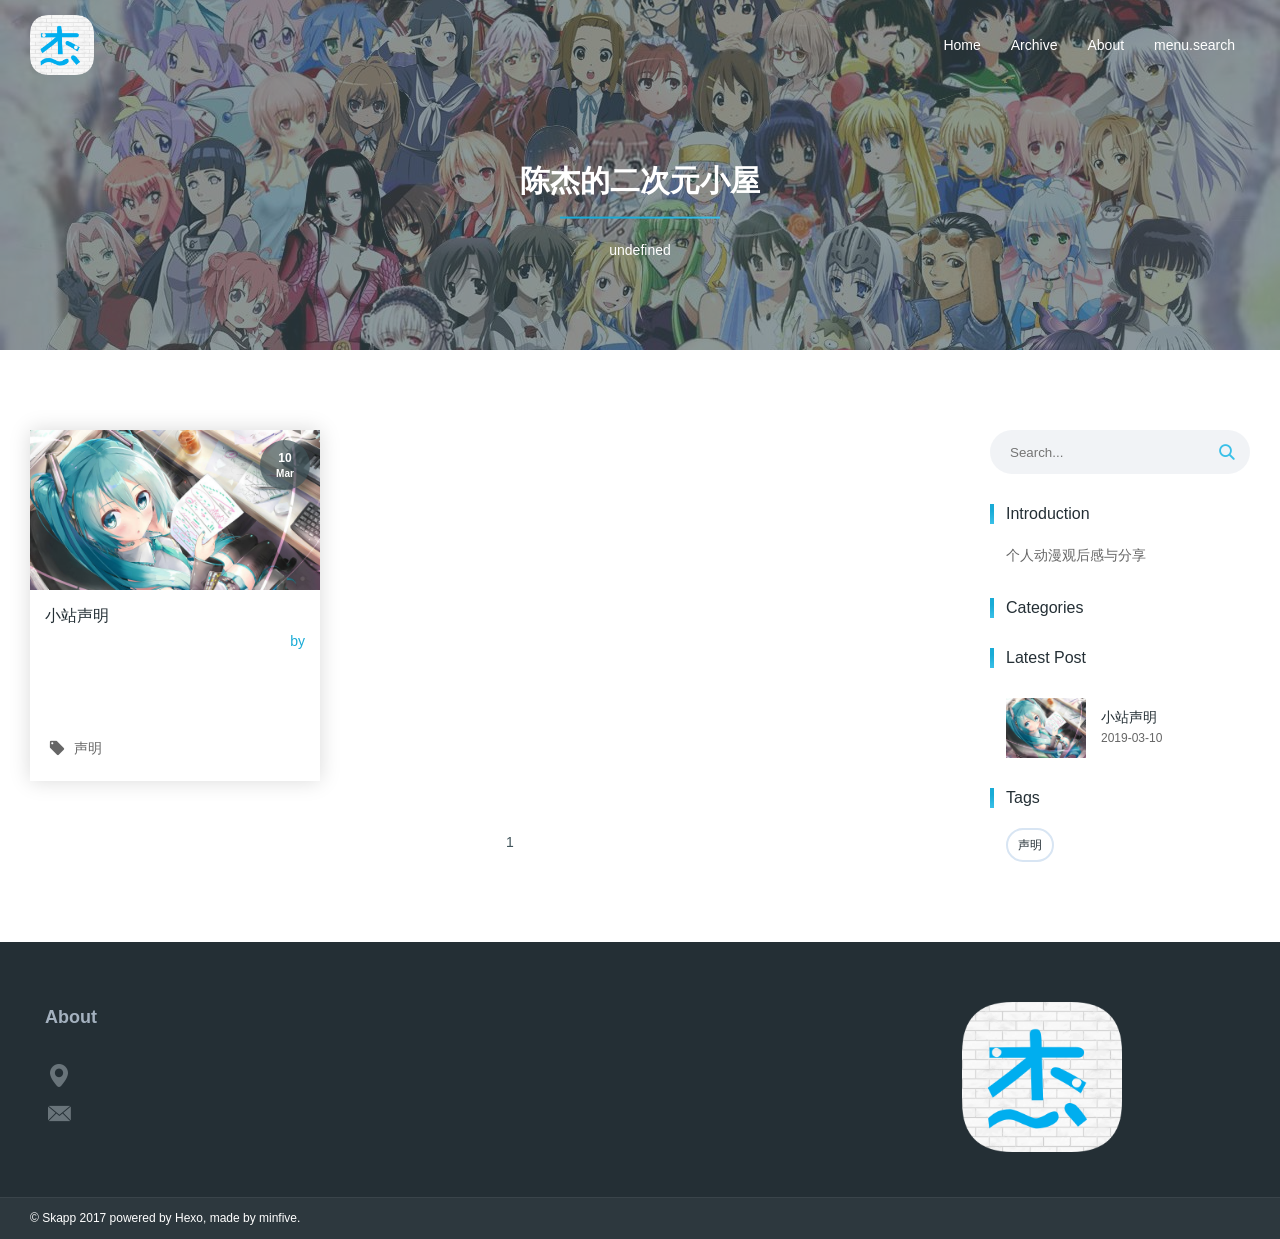
<file: index.html>
<!DOCTYPE html><html lang="zh-Hans"><head><meta name="generator" content="Hexo 3.8.0"><meta charset="utf-8"><title>陈杰的二次元小屋</title><meta http-equiv="X-UA-Compatible" content="IE=Edge,chrome=1"><meta name="viewport" content="width=device-width,initial-scale=1,maximum-scale=1,user-scalable=no"><meta name="format-detection" content="telephone=no"><meta name="author" content="chen jie"><meta name="designer" content="minfive"><meta name="keywords" content="二次元 杂谈 动漫"><meta name="description" content="个人动漫观后感与分享"><meta name="apple-mobile-web-app-capable" content="yes"><meta name="apple-mobile-web-app-status-bar-style" content="black"><meta name="format-detection" content="telephone=yes"><meta name="mobile-web-app-capable" content="yes"><meta name="robots" content="all"><link rel="canonical" href="http://chenjie1234567890.github.io/index.html"><link rel="icon" type="image/png" href="https://blog.static.minfive.com/other/favicon.ico" sizes="32x32"><link rel="stylesheet" href="/scss/base/index.css"><link rel="alternate" href="/atom.xml" title="chenjie"><link rel="stylesheet" href="/scss/views/page/index.css"></head><body ontouchstart><div id="page-loading" class="page page-loading" style="background-image:url(https://blog.static.minfive.com/other/loader.gif)"></div><div id="page" class="page js-hidden"><header id="page-header" class="page__header" style="background-image:url(/img/header.jpg)"><nav class="page__navbar"><div class="page__container navbar-container"><a class="page__logo" href="/" title="chenjie" alt="chenjie"><img src="/img/logo.png" alt="chenjie"></a><nav class="page__nav"><ul class="nav__list clearfix"><li class="nav__item"><a href="/" alt="Home" title="Home">Home</a></li><li class="nav__item"><a href="/archives" alt="Archive" title="Archive">Archive</a></li><li class="nav__item"><a href="/about" alt="About" title="About">About</a></li><li class="nav__item"><a href="/search" alt="menu.search" title="menu.search">menu.search</a></li></ul></nav><button class="page__menu-btn" type="button"><i class="iconfont icon-menu"></i></button></div></nav><section class="page__info"><h1 class="info__title">陈杰的二次元小屋</h1><hr class="info__hr"><p class="info__desc">undefined</p></section></header><main class="page__container page__main"><div class="page__content"><div class="page__posts clearfix"><div class="page__post"><article itemscope itemtype="http://schema.org/Article" class="page__mini-article"><div class="mini-article__cover"><img itemprop="image" src="/img/default.jpg" alt="小站声明"><div itemprop="datePublished" content class="mini-article__date"><span class="date__day">10</span> <span class="date__month">Mar</span></div><a itemprop="url" class="iconfont icon-enter" href="/2019/03/10/hello-world/"></a></div><div class="mini-article__info"><h3 itemprop="name" class="mini-article__title"><a itemprop="url" href="/2019/03/10/hello-world/" title="小站声明">小站声明</a></h3><p class="mini-article__author">by <span itemprop="author" itemscope itemtype="http://schema.org/Person"><a itemprop="url" href target="_blank"><span itemprop="name"></span></a></span></p><p itemprop="articleSection" class="min-article__desc"></p><div class="min-article__tags"><i class="iconfont icon-tab"></i><ul class="tags__list clearfix"><li class="tags__item"><a href="/tags/声明/">声明</a></li></ul></div></div></article></div></div><nav class="page__paginator"><ul class="paginator__list clearfix"><li class="paginator__item"><span>1</span></li></ul></nav></div><aside class="page__sidebar"><form id="page-search-from" class="page__search-from" action="/search/"><label class="search-form__item"><input class="input" type="text" name="search" placeholder="Search..."> <i class="iconfont icon-search"></i></label></form><div class="sidebar__block"><h3 class="block__title">Introduction</h3><p class="block__text">个人动漫观后感与分享</p></div><div class="sidebar__block"><h3 class="block__title">Categories</h3></div><div class="sidebar__block"><h3 class="block__title">Latest Post</h3><ul class="block-list latest-post-list"><li class="latest-post-item"><a href="/2019/03/10/hello-world/" title="小站声明"><div class="item__cover"><img src="/img/default.jpg" alt="小站声明"></div><div class="item__info"><h3 class="item__title">小站声明</h3><span class="item__text">2019-03-10</span></div></a></li></ul></div><div class="sidebar__block"><h3 class="block__title">Tags</h3><ul class="block-list tag-list clearfix"><li class="tag-item"><a class="tag-link" href="/tags/声明/">声明</a></li></ul></div></aside></main><footer class="page__footer"><section class="footer__top"><div class="page__container footer__container"><div class="footer-top__item footer-top__item--2"><h3 class="item__title">About</h3><div class="item__content"><p class="item__text"></p><ul class="footer__contact-info"><li class="contact-info__item"><i class="iconfont icon-address"></i> <span></span></li><li class="contact-info__item"><i class="iconfont icon-email2"></i> <span></span></li></ul></div></div><div class="footer-top__item footer__image"><img src="/img/logo.png" alt="logo" title="chenjie"></div></div></section><section class="footer__bottom"><div class="page__container footer__container"><p class="footer__copyright">© <a href="https://github.com/Mrminfive/hexo-theme-skapp" target="_blank">Skapp</a> 2017 powered by <a href="http://hexo.io/" target="_blank">Hexo</a>, made by <a href="https://github.com/Mrminfive" target="_blank">minfive</a>.</p><ul class="footer__social-network clearfix"></ul></div></section></footer><div id="back-top" class="back-top back-top--hidden js-hidden"><i class="iconfont icon-top"></i></div></div><script src="/js/common.js"></script></body></html>
</file>
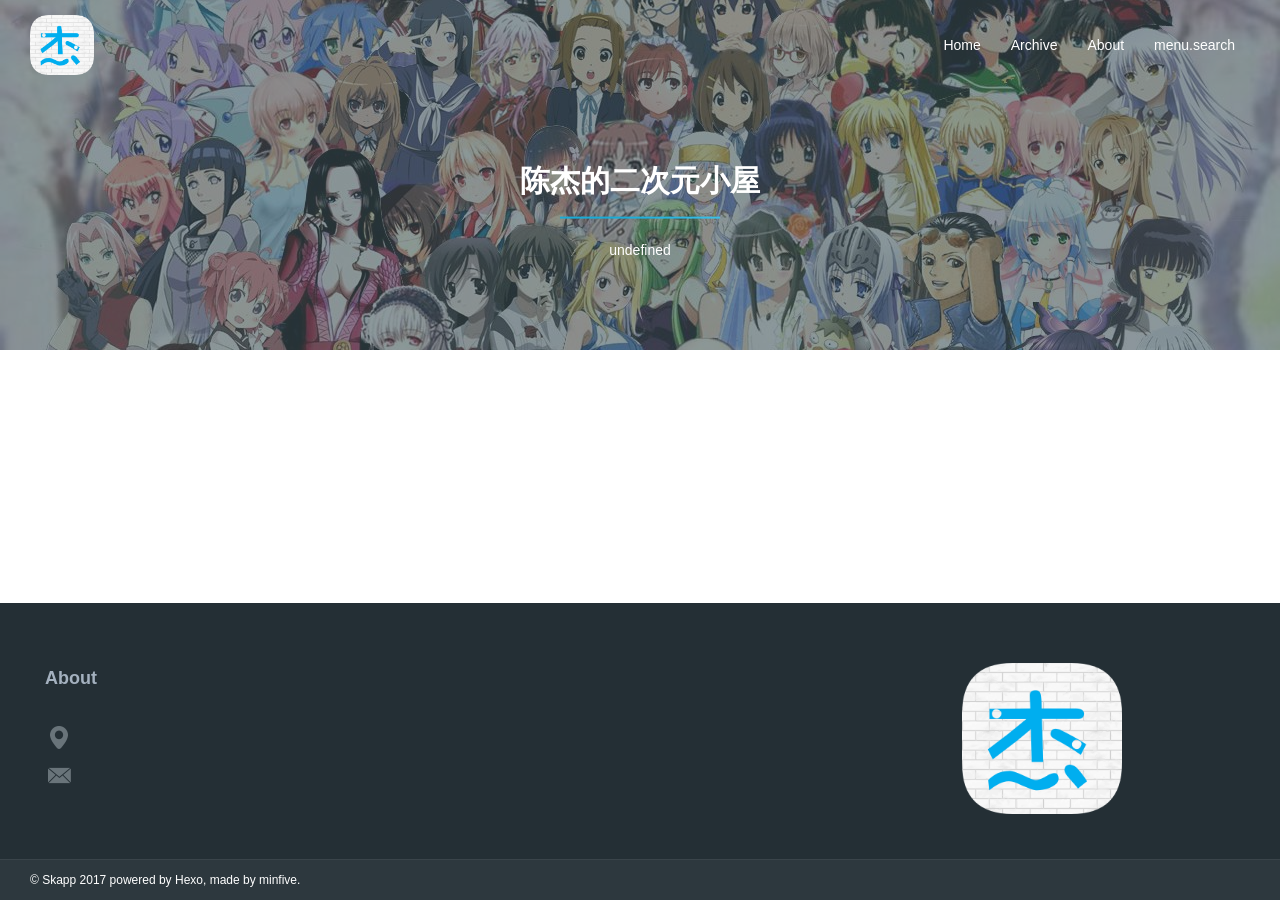
<file: about/index.html>
<!DOCTYPE html><html lang="zh-Hans"><head><meta name="generator" content="Hexo 3.8.0"><meta charset="utf-8"><title>关于 | 陈杰的二次元小屋</title><meta http-equiv="X-UA-Compatible" content="IE=Edge,chrome=1"><meta name="viewport" content="width=device-width,initial-scale=1,maximum-scale=1,user-scalable=no"><meta name="format-detection" content="telephone=no"><meta name="author" content="chen jie"><meta name="designer" content="minfive"><meta name="keywords" content="二次元 杂谈 动漫"><meta name="description" content="个人动漫观后感与分享"><meta name="apple-mobile-web-app-capable" content="yes"><meta name="apple-mobile-web-app-status-bar-style" content="black"><meta name="format-detection" content="telephone=yes"><meta name="mobile-web-app-capable" content="yes"><meta name="robots" content="all"><link rel="canonical" href="http://chenjie1234567890.github.io/about/index.html"><link rel="icon" type="image/png" href="https://blog.static.minfive.com/other/favicon.ico" sizes="32x32"><link rel="stylesheet" href="/scss/base/index.css"><link rel="alternate" href="/atom.xml" title="chenjie"><link rel="stylesheet" href="/scss/views/page/about.css"></head><body ontouchstart><div id="page-loading" class="page page-loading" style="background-image:url(https://blog.static.minfive.com/other/loader.gif)"></div><div id="page" class="page js-hidden"><header id="page-header" class="page__header" style="background-image:url(/img/header.jpg)"><nav class="page__navbar"><div class="page__container navbar-container"><a class="page__logo" href="/" title="chenjie" alt="chenjie"><img src="/img/logo.png" alt="chenjie"></a><nav class="page__nav"><ul class="nav__list clearfix"><li class="nav__item"><a href="/" alt="Home" title="Home">Home</a></li><li class="nav__item"><a href="/archives" alt="Archive" title="Archive">Archive</a></li><li class="nav__item"><a href="/about" alt="About" title="About">About</a></li><li class="nav__item"><a href="/search" alt="menu.search" title="menu.search">menu.search</a></li></ul></nav><button class="page__menu-btn" type="button"><i class="iconfont icon-menu"></i></button></div></nav><section class="page__info"><h1 class="info__title">陈杰的二次元小屋</h1><hr class="info__hr"><p class="info__desc">undefined</p></section></header><main class="page__container page__main"><div class="page__content"><div class="content__container"></div><div id="comment-container"></div></div></main><footer class="page__footer"><section class="footer__top"><div class="page__container footer__container"><div class="footer-top__item footer-top__item--2"><h3 class="item__title">About</h3><div class="item__content"><p class="item__text"></p><ul class="footer__contact-info"><li class="contact-info__item"><i class="iconfont icon-address"></i> <span></span></li><li class="contact-info__item"><i class="iconfont icon-email2"></i> <span></span></li></ul></div></div><div class="footer-top__item footer__image"><img src="/img/logo.png" alt="logo" title="chenjie"></div></div></section><section class="footer__bottom"><div class="page__container footer__container"><p class="footer__copyright">© <a href="https://github.com/Mrminfive/hexo-theme-skapp" target="_blank">Skapp</a> 2017 powered by <a href="http://hexo.io/" target="_blank">Hexo</a>, made by <a href="https://github.com/Mrminfive" target="_blank">minfive</a>.</p><ul class="footer__social-network clearfix"></ul></div></section></footer><div id="back-top" class="back-top back-top--hidden js-hidden"><i class="iconfont icon-top"></i></div></div><script src="/js/common.js"></script></body></html>
</file>
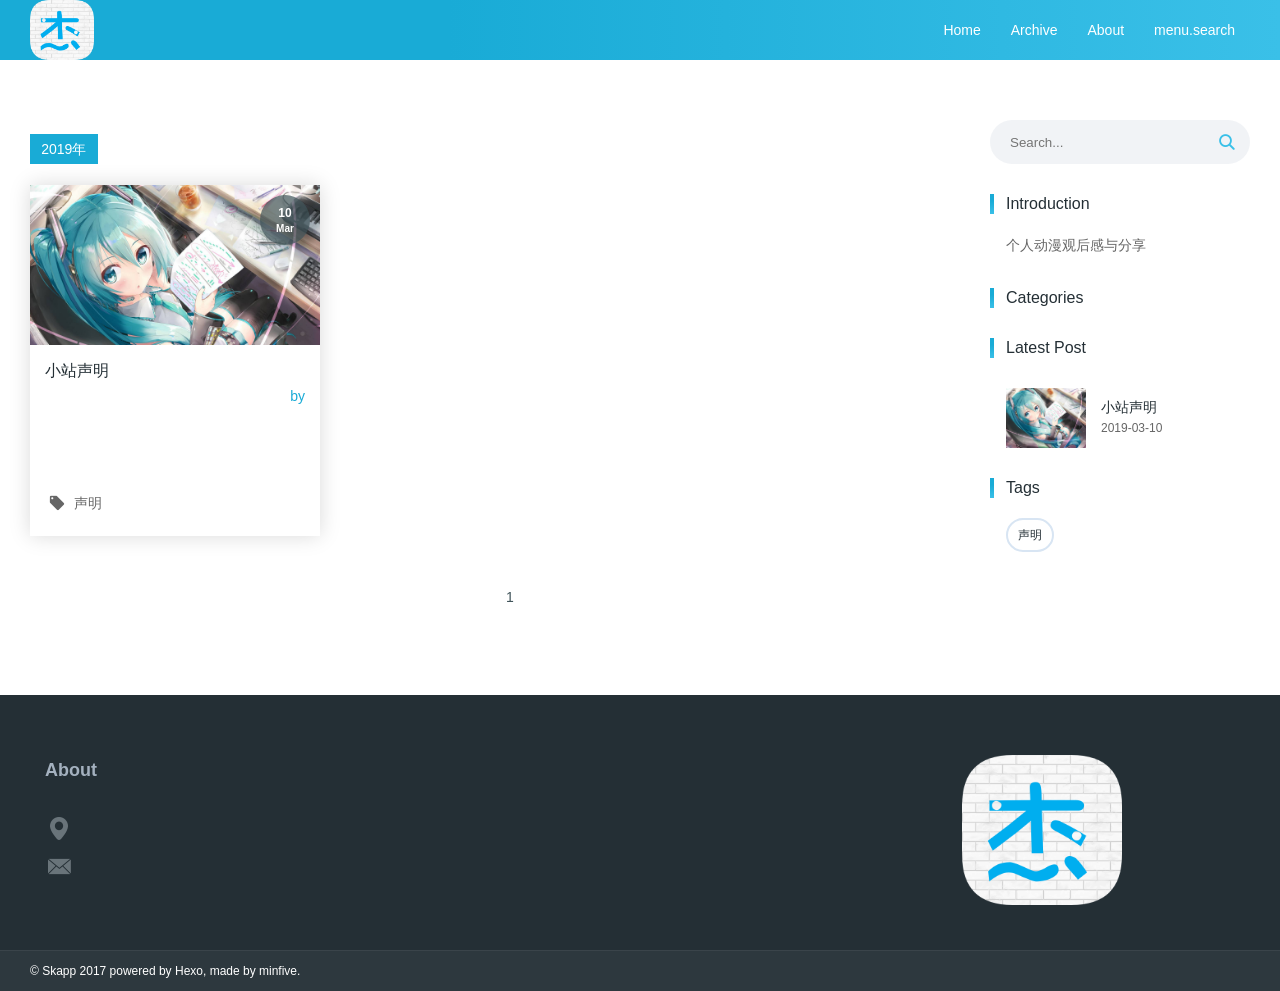
<file: archives/index.html>
<!DOCTYPE html><html lang="zh-Hans"><head><meta name="generator" content="Hexo 3.8.0"><meta charset="utf-8"><title>陈杰的二次元小屋</title><meta http-equiv="X-UA-Compatible" content="IE=Edge,chrome=1"><meta name="viewport" content="width=device-width,initial-scale=1,maximum-scale=1,user-scalable=no"><meta name="format-detection" content="telephone=no"><meta name="author" content="chen jie"><meta name="designer" content="minfive"><meta name="keywords" content="二次元 杂谈 动漫"><meta name="description" content="个人动漫观后感与分享"><meta name="apple-mobile-web-app-capable" content="yes"><meta name="apple-mobile-web-app-status-bar-style" content="black"><meta name="format-detection" content="telephone=yes"><meta name="mobile-web-app-capable" content="yes"><meta name="robots" content="all"><link rel="canonical" href="http://chenjie1234567890.github.io/archives/index.html"><link rel="icon" type="image/png" href="https://blog.static.minfive.com/other/favicon.ico" sizes="32x32"><link rel="stylesheet" href="/scss/base/index.css"><link rel="alternate" href="/atom.xml" title="chenjie"><link rel="stylesheet" href="/scss/views/page/archive.css"></head><body ontouchstart><div id="page-loading" class="page page-loading" style="background-image:url(https://blog.static.minfive.com/other/loader.gif)"></div><div id="page" class="page js-hidden"><header class="page__small-header page__header--small"><nav class="page__navbar"><div class="page__container navbar-container"><a class="page__logo" href="/" title="chenjie" alt="chenjie"><img src="/img/logo.png" alt="chenjie"></a><nav class="page__nav"><ul class="nav__list clearfix"><li class="nav__item"><a href="/" alt="Home" title="Home">Home</a></li><li class="nav__item"><a href="/archives" alt="Archive" title="Archive">Archive</a></li><li class="nav__item"><a href="/about" alt="About" title="About">About</a></li><li class="nav__item"><a href="/search" alt="menu.search" title="menu.search">menu.search</a></li></ul></nav><button class="page__menu-btn" type="button"><i class="iconfont icon-menu"></i></button></div></nav></header><main class="page__container page__main"><div class="page__content"><nav class="mb-main__nav"><a class="nav__item nav__item--selected" href="javascript:void(0)" alt="2019年">2019年</a></nav><div class="page__posts clearfix"><div class="page__post"><article itemscope itemtype="http://schema.org/Article" class="page__mini-article"><div class="mini-article__cover"><img itemprop="image" src="/img/default.jpg" alt="小站声明"><div itemprop="datePublished" content class="mini-article__date"><span class="date__day">10</span> <span class="date__month">Mar</span></div><a itemprop="url" class="iconfont icon-enter" href="/2019/03/10/hello-world/"></a></div><div class="mini-article__info"><h3 itemprop="name" class="mini-article__title"><a itemprop="url" href="/2019/03/10/hello-world/" title="小站声明">小站声明</a></h3><p class="mini-article__author">by <span itemprop="author" itemscope itemtype="http://schema.org/Person"><a itemprop="url" href target="_blank"><span itemprop="name"></span></a></span></p><p itemprop="articleSection" class="min-article__desc"></p><div class="min-article__tags"><i class="iconfont icon-tab"></i><ul class="tags__list clearfix"><li class="tags__item"><a href="/tags/声明/">声明</a></li></ul></div></div></article></div></div><nav class="page__paginator"><ul class="paginator__list clearfix"><li class="paginator__item"><span>1</span></li></ul></nav></div><aside class="page__sidebar"><form id="page-search-from" class="page__search-from" action="/search/"><label class="search-form__item"><input class="input" type="text" name="search" placeholder="Search..."> <i class="iconfont icon-search"></i></label></form><div class="sidebar__block"><h3 class="block__title">Introduction</h3><p class="block__text">个人动漫观后感与分享</p></div><div class="sidebar__block"><h3 class="block__title">Categories</h3></div><div class="sidebar__block"><h3 class="block__title">Latest Post</h3><ul class="block-list latest-post-list"><li class="latest-post-item"><a href="/2019/03/10/hello-world/" title="小站声明"><div class="item__cover"><img src="/img/default.jpg" alt="小站声明"></div><div class="item__info"><h3 class="item__title">小站声明</h3><span class="item__text">2019-03-10</span></div></a></li></ul></div><div class="sidebar__block"><h3 class="block__title">Tags</h3><ul class="block-list tag-list clearfix"><li class="tag-item"><a class="tag-link" href="/tags/声明/">声明</a></li></ul></div></aside></main><footer class="page__footer"><section class="footer__top"><div class="page__container footer__container"><div class="footer-top__item footer-top__item--2"><h3 class="item__title">About</h3><div class="item__content"><p class="item__text"></p><ul class="footer__contact-info"><li class="contact-info__item"><i class="iconfont icon-address"></i> <span></span></li><li class="contact-info__item"><i class="iconfont icon-email2"></i> <span></span></li></ul></div></div><div class="footer-top__item footer__image"><img src="/img/logo.png" alt="logo" title="chenjie"></div></div></section><section class="footer__bottom"><div class="page__container footer__container"><p class="footer__copyright">© <a href="https://github.com/Mrminfive/hexo-theme-skapp" target="_blank">Skapp</a> 2017 powered by <a href="http://hexo.io/" target="_blank">Hexo</a>, made by <a href="https://github.com/Mrminfive" target="_blank">minfive</a>.</p><ul class="footer__social-network clearfix"></ul></div></section></footer><div id="back-top" class="back-top back-top--hidden js-hidden"><i class="iconfont icon-top"></i></div></div><script src="/js/common.js"></script></body></html>
</file>
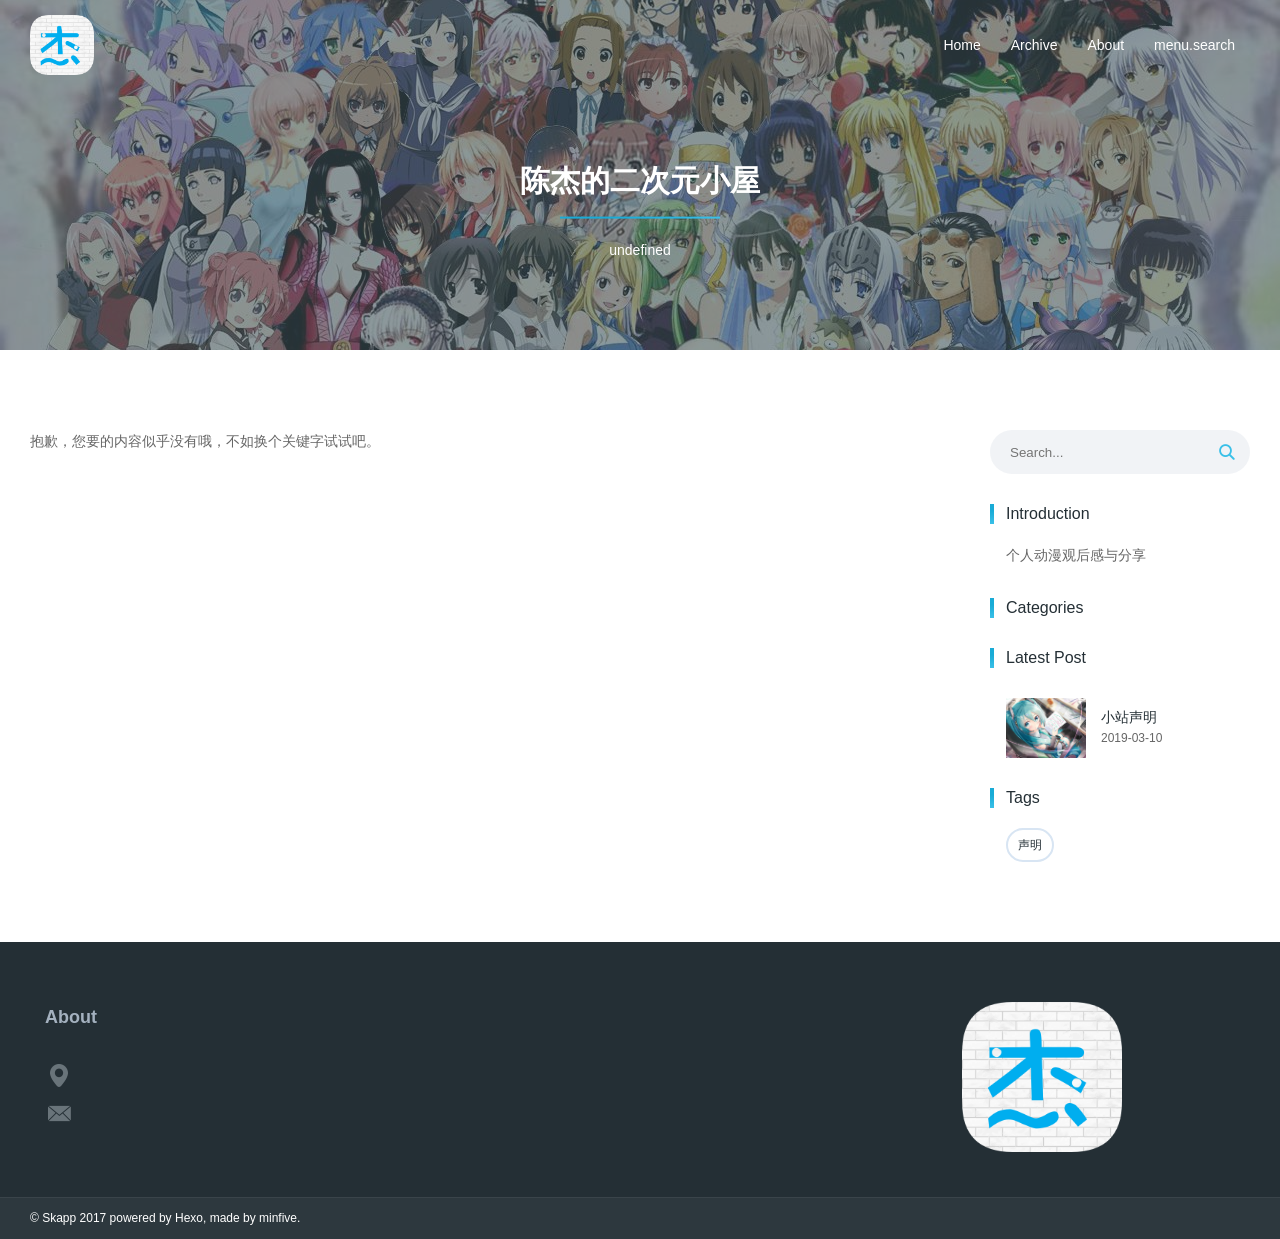
<file: search/index.html>
<!DOCTYPE html><html lang="zh-Hans"><head><meta name="generator" content="Hexo 3.8.0"><meta charset="utf-8"><title>搜索 | 陈杰的二次元小屋</title><meta http-equiv="X-UA-Compatible" content="IE=Edge,chrome=1"><meta name="viewport" content="width=device-width,initial-scale=1,maximum-scale=1,user-scalable=no"><meta name="format-detection" content="telephone=no"><meta name="author" content="chen jie"><meta name="designer" content="minfive"><meta name="keywords" content="二次元 杂谈 动漫"><meta name="description" content="个人动漫观后感与分享"><meta name="apple-mobile-web-app-capable" content="yes"><meta name="apple-mobile-web-app-status-bar-style" content="black"><meta name="format-detection" content="telephone=yes"><meta name="mobile-web-app-capable" content="yes"><meta name="robots" content="all"><link rel="canonical" href="http://chenjie1234567890.github.io/search/index.html"><link rel="icon" type="image/png" href="https://blog.static.minfive.com/other/favicon.ico" sizes="32x32"><link rel="stylesheet" href="/scss/base/index.css"><link rel="alternate" href="/atom.xml" title="chenjie"><link rel="stylesheet" href="/scss/views/page/search.css"></head><body ontouchstart><div id="page-loading" class="page page-loading" style="background-image:url(https://blog.static.minfive.com/other/loader.gif)"></div><div id="page" class="page js-hidden"><header id="page-header" class="page__header" style="background-image:url(/img/header.jpg)"><nav class="page__navbar"><div class="page__container navbar-container"><a class="page__logo" href="/" title="chenjie" alt="chenjie"><img src="/img/logo.png" alt="chenjie"></a><nav class="page__nav"><ul class="nav__list clearfix"><li class="nav__item"><a href="/" alt="Home" title="Home">Home</a></li><li class="nav__item"><a href="/archives" alt="Archive" title="Archive">Archive</a></li><li class="nav__item"><a href="/about" alt="About" title="About">About</a></li><li class="nav__item"><a href="/search" alt="menu.search" title="menu.search">menu.search</a></li></ul></nav><button class="page__menu-btn" type="button"><i class="iconfont icon-menu"></i></button></div></nav><section class="page__info"><h1 class="info__title">陈杰的二次元小屋</h1><hr class="info__hr"><p class="info__desc">undefined</p></section></header><main class="page__container page__main"><div id="page-content" class="page__content"><div class="search__loader"><i class="iconfont icon-loader"></i></div></div><aside class="page__sidebar"><form id="page-search-from" class="page__search-from" action="/search/"><label class="search-form__item"><input class="input" type="text" name="search" placeholder="Search..."> <i class="iconfont icon-search"></i></label></form><div class="sidebar__block"><h3 class="block__title">Introduction</h3><p class="block__text">个人动漫观后感与分享</p></div><div class="sidebar__block"><h3 class="block__title">Categories</h3></div><div class="sidebar__block"><h3 class="block__title">Latest Post</h3><ul class="block-list latest-post-list"><li class="latest-post-item"><a href="/2019/03/10/hello-world/" title="小站声明"><div class="item__cover"><img src="/img/default.jpg" alt="小站声明"></div><div class="item__info"><h3 class="item__title">小站声明</h3><span class="item__text">2019-03-10</span></div></a></li></ul></div><div class="sidebar__block"><h3 class="block__title">Tags</h3><ul class="block-list tag-list clearfix"><li class="tag-item"><a class="tag-link" href="/tags/声明/">声明</a></li></ul></div></aside></main><footer class="page__footer"><section class="footer__top"><div class="page__container footer__container"><div class="footer-top__item footer-top__item--2"><h3 class="item__title">About</h3><div class="item__content"><p class="item__text"></p><ul class="footer__contact-info"><li class="contact-info__item"><i class="iconfont icon-address"></i> <span></span></li><li class="contact-info__item"><i class="iconfont icon-email2"></i> <span></span></li></ul></div></div><div class="footer-top__item footer__image"><img src="/img/logo.png" alt="logo" title="chenjie"></div></div></section><section class="footer__bottom"><div class="page__container footer__container"><p class="footer__copyright">© <a href="https://github.com/Mrminfive/hexo-theme-skapp" target="_blank">Skapp</a> 2017 powered by <a href="http://hexo.io/" target="_blank">Hexo</a>, made by <a href="https://github.com/Mrminfive" target="_blank">minfive</a>.</p><ul class="footer__social-network clearfix"></ul></div></section></footer><div id="back-top" class="back-top back-top--hidden js-hidden"><i class="iconfont icon-top"></i></div></div><script src="/js/common.js"></script><script src="/js/search.js"></script></body></html>
</file>
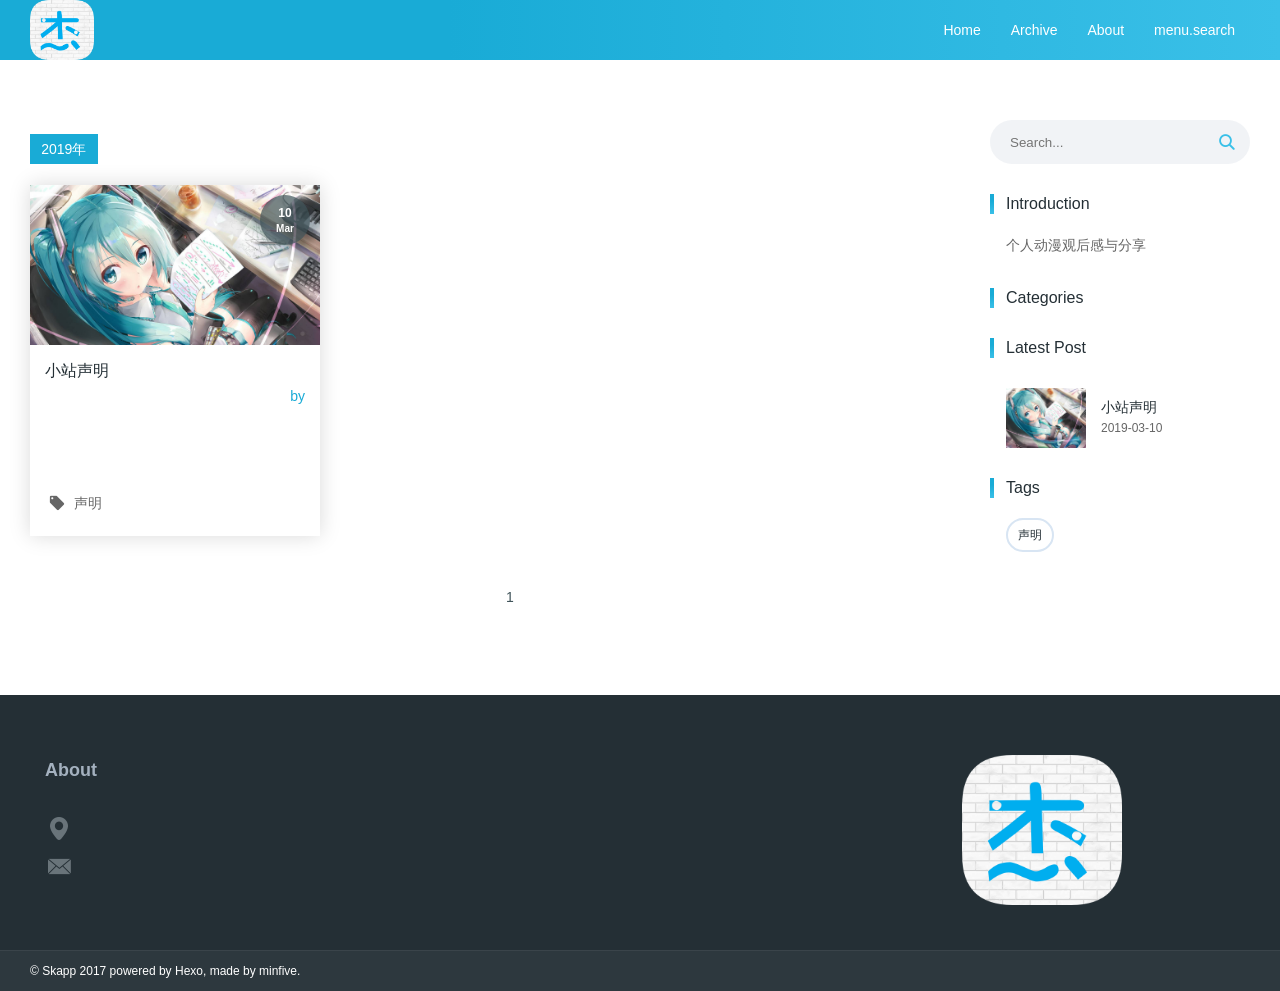
<file: archives/2019/index.html>
<!DOCTYPE html><html lang="zh-Hans"><head><meta name="generator" content="Hexo 3.8.0"><meta charset="utf-8"><title>陈杰的二次元小屋</title><meta http-equiv="X-UA-Compatible" content="IE=Edge,chrome=1"><meta name="viewport" content="width=device-width,initial-scale=1,maximum-scale=1,user-scalable=no"><meta name="format-detection" content="telephone=no"><meta name="author" content="chen jie"><meta name="designer" content="minfive"><meta name="keywords" content="二次元 杂谈 动漫"><meta name="description" content="个人动漫观后感与分享"><meta name="apple-mobile-web-app-capable" content="yes"><meta name="apple-mobile-web-app-status-bar-style" content="black"><meta name="format-detection" content="telephone=yes"><meta name="mobile-web-app-capable" content="yes"><meta name="robots" content="all"><link rel="canonical" href="http://chenjie1234567890.github.io/archives/2019/index.html"><link rel="icon" type="image/png" href="https://blog.static.minfive.com/other/favicon.ico" sizes="32x32"><link rel="stylesheet" href="/scss/base/index.css"><link rel="alternate" href="/atom.xml" title="chenjie"><link rel="stylesheet" href="/scss/views/page/archive.css"></head><body ontouchstart><div id="page-loading" class="page page-loading" style="background-image:url(https://blog.static.minfive.com/other/loader.gif)"></div><div id="page" class="page js-hidden"><header class="page__small-header page__header--small"><nav class="page__navbar"><div class="page__container navbar-container"><a class="page__logo" href="/" title="chenjie" alt="chenjie"><img src="/img/logo.png" alt="chenjie"></a><nav class="page__nav"><ul class="nav__list clearfix"><li class="nav__item"><a href="/" alt="Home" title="Home">Home</a></li><li class="nav__item"><a href="/archives" alt="Archive" title="Archive">Archive</a></li><li class="nav__item"><a href="/about" alt="About" title="About">About</a></li><li class="nav__item"><a href="/search" alt="menu.search" title="menu.search">menu.search</a></li></ul></nav><button class="page__menu-btn" type="button"><i class="iconfont icon-menu"></i></button></div></nav></header><main class="page__container page__main"><div class="page__content"><nav class="mb-main__nav"><a class="nav__item nav__item--selected" href="javascript:void(0)" alt="2019年">2019年</a></nav><div class="page__posts clearfix"><div class="page__post"><article itemscope itemtype="http://schema.org/Article" class="page__mini-article"><div class="mini-article__cover"><img itemprop="image" src="/img/default.jpg" alt="小站声明"><div itemprop="datePublished" content class="mini-article__date"><span class="date__day">10</span> <span class="date__month">Mar</span></div><a itemprop="url" class="iconfont icon-enter" href="/2019/03/10/hello-world/"></a></div><div class="mini-article__info"><h3 itemprop="name" class="mini-article__title"><a itemprop="url" href="/2019/03/10/hello-world/" title="小站声明">小站声明</a></h3><p class="mini-article__author">by <span itemprop="author" itemscope itemtype="http://schema.org/Person"><a itemprop="url" href target="_blank"><span itemprop="name"></span></a></span></p><p itemprop="articleSection" class="min-article__desc"></p><div class="min-article__tags"><i class="iconfont icon-tab"></i><ul class="tags__list clearfix"><li class="tags__item"><a href="/tags/声明/">声明</a></li></ul></div></div></article></div></div><nav class="page__paginator"><ul class="paginator__list clearfix"><li class="paginator__item"><span>1</span></li></ul></nav></div><aside class="page__sidebar"><form id="page-search-from" class="page__search-from" action="/search/"><label class="search-form__item"><input class="input" type="text" name="search" placeholder="Search..."> <i class="iconfont icon-search"></i></label></form><div class="sidebar__block"><h3 class="block__title">Introduction</h3><p class="block__text">个人动漫观后感与分享</p></div><div class="sidebar__block"><h3 class="block__title">Categories</h3></div><div class="sidebar__block"><h3 class="block__title">Latest Post</h3><ul class="block-list latest-post-list"><li class="latest-post-item"><a href="/2019/03/10/hello-world/" title="小站声明"><div class="item__cover"><img src="/img/default.jpg" alt="小站声明"></div><div class="item__info"><h3 class="item__title">小站声明</h3><span class="item__text">2019-03-10</span></div></a></li></ul></div><div class="sidebar__block"><h3 class="block__title">Tags</h3><ul class="block-list tag-list clearfix"><li class="tag-item"><a class="tag-link" href="/tags/声明/">声明</a></li></ul></div></aside></main><footer class="page__footer"><section class="footer__top"><div class="page__container footer__container"><div class="footer-top__item footer-top__item--2"><h3 class="item__title">About</h3><div class="item__content"><p class="item__text"></p><ul class="footer__contact-info"><li class="contact-info__item"><i class="iconfont icon-address"></i> <span></span></li><li class="contact-info__item"><i class="iconfont icon-email2"></i> <span></span></li></ul></div></div><div class="footer-top__item footer__image"><img src="/img/logo.png" alt="logo" title="chenjie"></div></div></section><section class="footer__bottom"><div class="page__container footer__container"><p class="footer__copyright">© <a href="https://github.com/Mrminfive/hexo-theme-skapp" target="_blank">Skapp</a> 2017 powered by <a href="http://hexo.io/" target="_blank">Hexo</a>, made by <a href="https://github.com/Mrminfive" target="_blank">minfive</a>.</p><ul class="footer__social-network clearfix"></ul></div></section></footer><div id="back-top" class="back-top back-top--hidden js-hidden"><i class="iconfont icon-top"></i></div></div><script src="/js/common.js"></script></body></html>
</file>
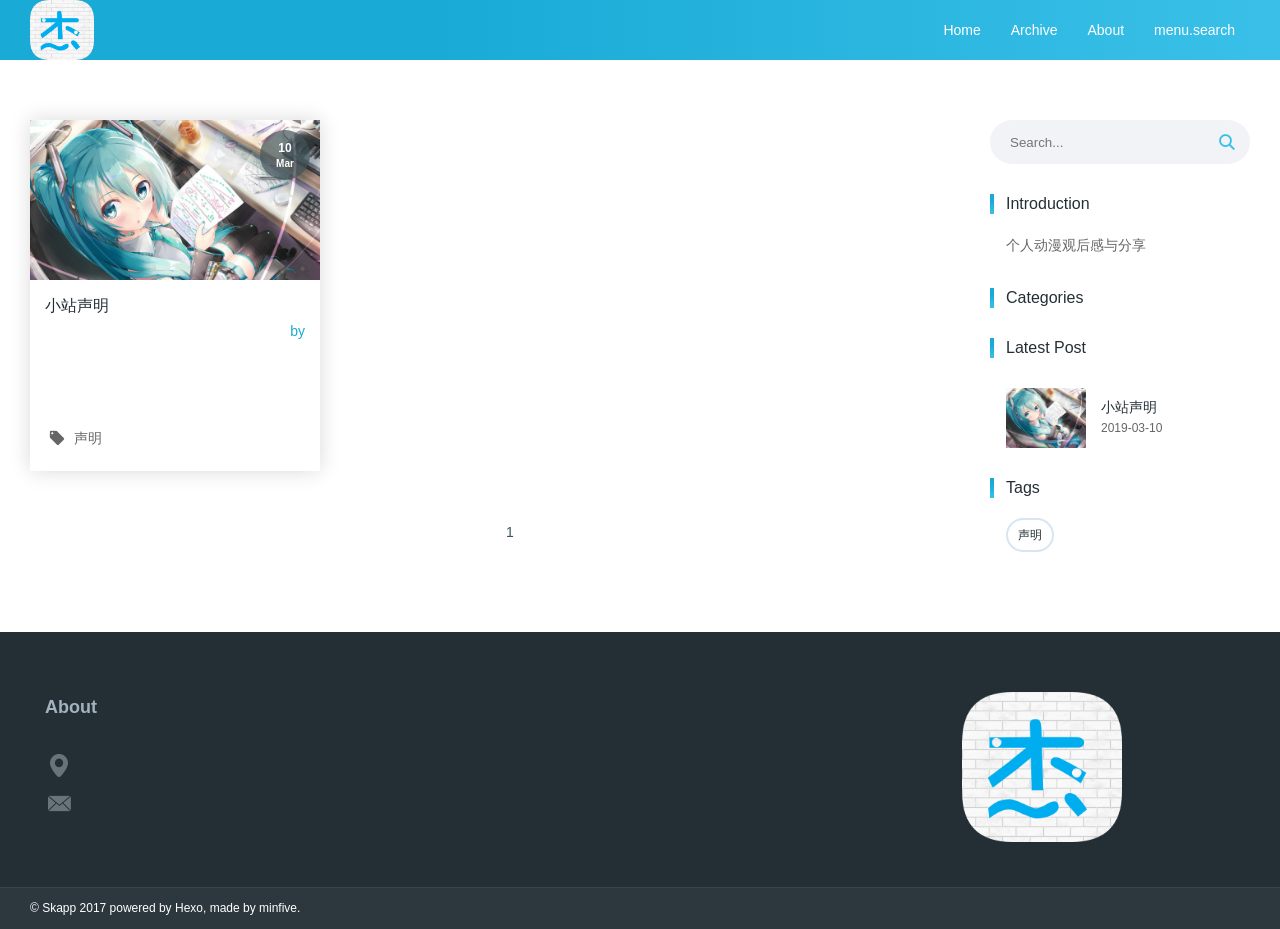
<file: tags/声明/index.html>
<!DOCTYPE html><html lang="zh-Hans"><head><meta name="generator" content="Hexo 3.8.0"><meta charset="utf-8"><title>陈杰的二次元小屋</title><meta http-equiv="X-UA-Compatible" content="IE=Edge,chrome=1"><meta name="viewport" content="width=device-width,initial-scale=1,maximum-scale=1,user-scalable=no"><meta name="format-detection" content="telephone=no"><meta name="author" content="chen jie"><meta name="designer" content="minfive"><meta name="keywords" content="二次元 杂谈 动漫"><meta name="description" content="个人动漫观后感与分享"><meta name="apple-mobile-web-app-capable" content="yes"><meta name="apple-mobile-web-app-status-bar-style" content="black"><meta name="format-detection" content="telephone=yes"><meta name="mobile-web-app-capable" content="yes"><meta name="robots" content="all"><link rel="canonical" href="http://chenjie1234567890.github.io/tags/声明/index.html"><link rel="icon" type="image/png" href="https://blog.static.minfive.com/other/favicon.ico" sizes="32x32"><link rel="stylesheet" href="/scss/base/index.css"><link rel="alternate" href="/atom.xml" title="chenjie"><link rel="stylesheet" href="/scss/views/page/tag.css"></head><body ontouchstart><div id="page-loading" class="page page-loading" style="background-image:url(https://blog.static.minfive.com/other/loader.gif)"></div><div id="page" class="page js-hidden"><header class="page__small-header page__header--small"><nav class="page__navbar"><div class="page__container navbar-container"><a class="page__logo" href="/" title="chenjie" alt="chenjie"><img src="/img/logo.png" alt="chenjie"></a><nav class="page__nav"><ul class="nav__list clearfix"><li class="nav__item"><a href="/" alt="Home" title="Home">Home</a></li><li class="nav__item"><a href="/archives" alt="Archive" title="Archive">Archive</a></li><li class="nav__item"><a href="/about" alt="About" title="About">About</a></li><li class="nav__item"><a href="/search" alt="menu.search" title="menu.search">menu.search</a></li></ul></nav><button class="page__menu-btn" type="button"><i class="iconfont icon-menu"></i></button></div></nav></header><main class="page__container page__main"><div class="page__content"><div class="page__posts clearfix"><div class="page__post"><article itemscope itemtype="http://schema.org/Article" class="page__mini-article"><div class="mini-article__cover"><img itemprop="image" src="/img/default.jpg" alt="小站声明"><div itemprop="datePublished" content class="mini-article__date"><span class="date__day">10</span> <span class="date__month">Mar</span></div><a itemprop="url" class="iconfont icon-enter" href="/2019/03/10/hello-world/"></a></div><div class="mini-article__info"><h3 itemprop="name" class="mini-article__title"><a itemprop="url" href="/2019/03/10/hello-world/" title="小站声明">小站声明</a></h3><p class="mini-article__author">by <span itemprop="author" itemscope itemtype="http://schema.org/Person"><a itemprop="url" href target="_blank"><span itemprop="name"></span></a></span></p><p itemprop="articleSection" class="min-article__desc"></p><div class="min-article__tags"><i class="iconfont icon-tab"></i><ul class="tags__list clearfix"><li class="tags__item"><a href="/tags/声明/">声明</a></li></ul></div></div></article></div></div><nav class="page__paginator"><ul class="paginator__list clearfix"><li class="paginator__item"><span>1</span></li></ul></nav></div><aside class="page__sidebar"><form id="page-search-from" class="page__search-from" action="/search/"><label class="search-form__item"><input class="input" type="text" name="search" placeholder="Search..."> <i class="iconfont icon-search"></i></label></form><div class="sidebar__block"><h3 class="block__title">Introduction</h3><p class="block__text">个人动漫观后感与分享</p></div><div class="sidebar__block"><h3 class="block__title">Categories</h3></div><div class="sidebar__block"><h3 class="block__title">Latest Post</h3><ul class="block-list latest-post-list"><li class="latest-post-item"><a href="/2019/03/10/hello-world/" title="小站声明"><div class="item__cover"><img src="/img/default.jpg" alt="小站声明"></div><div class="item__info"><h3 class="item__title">小站声明</h3><span class="item__text">2019-03-10</span></div></a></li></ul></div><div class="sidebar__block"><h3 class="block__title">Tags</h3><ul class="block-list tag-list clearfix"><li class="tag-item"><a class="tag-link" href="/tags/声明/">声明</a></li></ul></div></aside></main><footer class="page__footer"><section class="footer__top"><div class="page__container footer__container"><div class="footer-top__item footer-top__item--2"><h3 class="item__title">About</h3><div class="item__content"><p class="item__text"></p><ul class="footer__contact-info"><li class="contact-info__item"><i class="iconfont icon-address"></i> <span></span></li><li class="contact-info__item"><i class="iconfont icon-email2"></i> <span></span></li></ul></div></div><div class="footer-top__item footer__image"><img src="/img/logo.png" alt="logo" title="chenjie"></div></div></section><section class="footer__bottom"><div class="page__container footer__container"><p class="footer__copyright">© <a href="https://github.com/Mrminfive/hexo-theme-skapp" target="_blank">Skapp</a> 2017 powered by <a href="http://hexo.io/" target="_blank">Hexo</a>, made by <a href="https://github.com/Mrminfive" target="_blank">minfive</a>.</p><ul class="footer__social-network clearfix"></ul></div></section></footer><div id="back-top" class="back-top back-top--hidden js-hidden"><i class="iconfont icon-top"></i></div></div><script src="/js/common.js"></script></body></html>
</file>
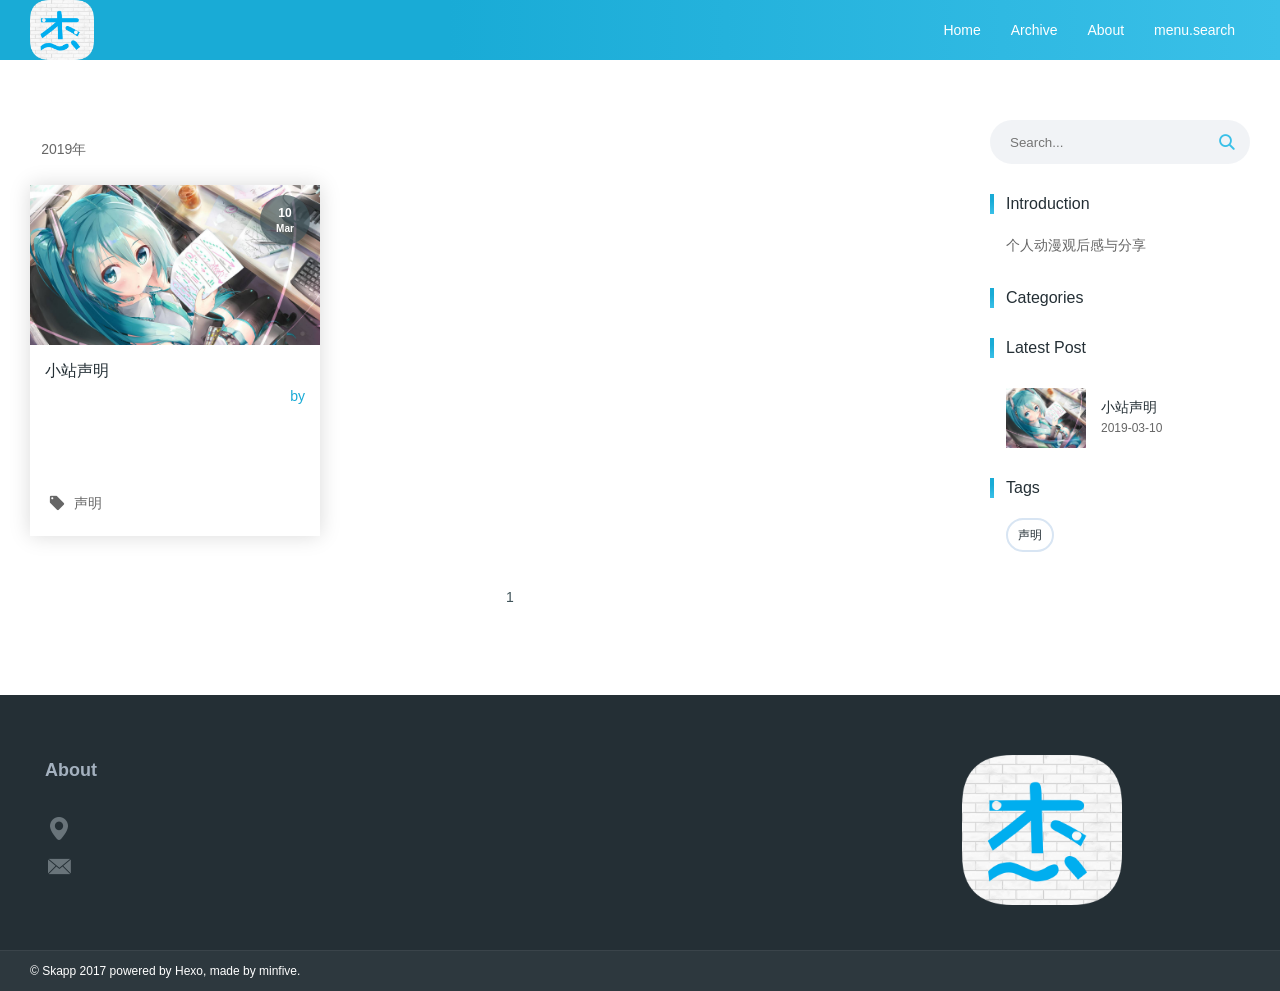
<file: archives/2019/03/index.html>
<!DOCTYPE html><html lang="zh-Hans"><head><meta name="generator" content="Hexo 3.8.0"><meta charset="utf-8"><title>陈杰的二次元小屋</title><meta http-equiv="X-UA-Compatible" content="IE=Edge,chrome=1"><meta name="viewport" content="width=device-width,initial-scale=1,maximum-scale=1,user-scalable=no"><meta name="format-detection" content="telephone=no"><meta name="author" content="chen jie"><meta name="designer" content="minfive"><meta name="keywords" content="二次元 杂谈 动漫"><meta name="description" content="个人动漫观后感与分享"><meta name="apple-mobile-web-app-capable" content="yes"><meta name="apple-mobile-web-app-status-bar-style" content="black"><meta name="format-detection" content="telephone=yes"><meta name="mobile-web-app-capable" content="yes"><meta name="robots" content="all"><link rel="canonical" href="http://chenjie1234567890.github.io/archives/2019/03/index.html"><link rel="icon" type="image/png" href="https://blog.static.minfive.com/other/favicon.ico" sizes="32x32"><link rel="stylesheet" href="/scss/base/index.css"><link rel="alternate" href="/atom.xml" title="chenjie"><link rel="stylesheet" href="/scss/views/page/archive.css"></head><body ontouchstart><div id="page-loading" class="page page-loading" style="background-image:url(https://blog.static.minfive.com/other/loader.gif)"></div><div id="page" class="page js-hidden"><header class="page__small-header page__header--small"><nav class="page__navbar"><div class="page__container navbar-container"><a class="page__logo" href="/" title="chenjie" alt="chenjie"><img src="/img/logo.png" alt="chenjie"></a><nav class="page__nav"><ul class="nav__list clearfix"><li class="nav__item"><a href="/" alt="Home" title="Home">Home</a></li><li class="nav__item"><a href="/archives" alt="Archive" title="Archive">Archive</a></li><li class="nav__item"><a href="/about" alt="About" title="About">About</a></li><li class="nav__item"><a href="/search" alt="menu.search" title="menu.search">menu.search</a></li></ul></nav><button class="page__menu-btn" type="button"><i class="iconfont icon-menu"></i></button></div></nav></header><main class="page__container page__main"><div class="page__content"><nav class="mb-main__nav"><a class="nav__item" href="/archives/" alt="2019年">2019年</a></nav><div class="page__posts clearfix"><div class="page__post"><article itemscope itemtype="http://schema.org/Article" class="page__mini-article"><div class="mini-article__cover"><img itemprop="image" src="/img/default.jpg" alt="小站声明"><div itemprop="datePublished" content class="mini-article__date"><span class="date__day">10</span> <span class="date__month">Mar</span></div><a itemprop="url" class="iconfont icon-enter" href="/2019/03/10/hello-world/"></a></div><div class="mini-article__info"><h3 itemprop="name" class="mini-article__title"><a itemprop="url" href="/2019/03/10/hello-world/" title="小站声明">小站声明</a></h3><p class="mini-article__author">by <span itemprop="author" itemscope itemtype="http://schema.org/Person"><a itemprop="url" href target="_blank"><span itemprop="name"></span></a></span></p><p itemprop="articleSection" class="min-article__desc"></p><div class="min-article__tags"><i class="iconfont icon-tab"></i><ul class="tags__list clearfix"><li class="tags__item"><a href="/tags/声明/">声明</a></li></ul></div></div></article></div></div><nav class="page__paginator"><ul class="paginator__list clearfix"><li class="paginator__item"><span>1</span></li></ul></nav></div><aside class="page__sidebar"><form id="page-search-from" class="page__search-from" action="/search/"><label class="search-form__item"><input class="input" type="text" name="search" placeholder="Search..."> <i class="iconfont icon-search"></i></label></form><div class="sidebar__block"><h3 class="block__title">Introduction</h3><p class="block__text">个人动漫观后感与分享</p></div><div class="sidebar__block"><h3 class="block__title">Categories</h3></div><div class="sidebar__block"><h3 class="block__title">Latest Post</h3><ul class="block-list latest-post-list"><li class="latest-post-item"><a href="/2019/03/10/hello-world/" title="小站声明"><div class="item__cover"><img src="/img/default.jpg" alt="小站声明"></div><div class="item__info"><h3 class="item__title">小站声明</h3><span class="item__text">2019-03-10</span></div></a></li></ul></div><div class="sidebar__block"><h3 class="block__title">Tags</h3><ul class="block-list tag-list clearfix"><li class="tag-item"><a class="tag-link" href="/tags/声明/">声明</a></li></ul></div></aside></main><footer class="page__footer"><section class="footer__top"><div class="page__container footer__container"><div class="footer-top__item footer-top__item--2"><h3 class="item__title">About</h3><div class="item__content"><p class="item__text"></p><ul class="footer__contact-info"><li class="contact-info__item"><i class="iconfont icon-address"></i> <span></span></li><li class="contact-info__item"><i class="iconfont icon-email2"></i> <span></span></li></ul></div></div><div class="footer-top__item footer__image"><img src="/img/logo.png" alt="logo" title="chenjie"></div></div></section><section class="footer__bottom"><div class="page__container footer__container"><p class="footer__copyright">© <a href="https://github.com/Mrminfive/hexo-theme-skapp" target="_blank">Skapp</a> 2017 powered by <a href="http://hexo.io/" target="_blank">Hexo</a>, made by <a href="https://github.com/Mrminfive" target="_blank">minfive</a>.</p><ul class="footer__social-network clearfix"></ul></div></section></footer><div id="back-top" class="back-top back-top--hidden js-hidden"><i class="iconfont icon-top"></i></div></div><script src="/js/common.js"></script></body></html>
</file>
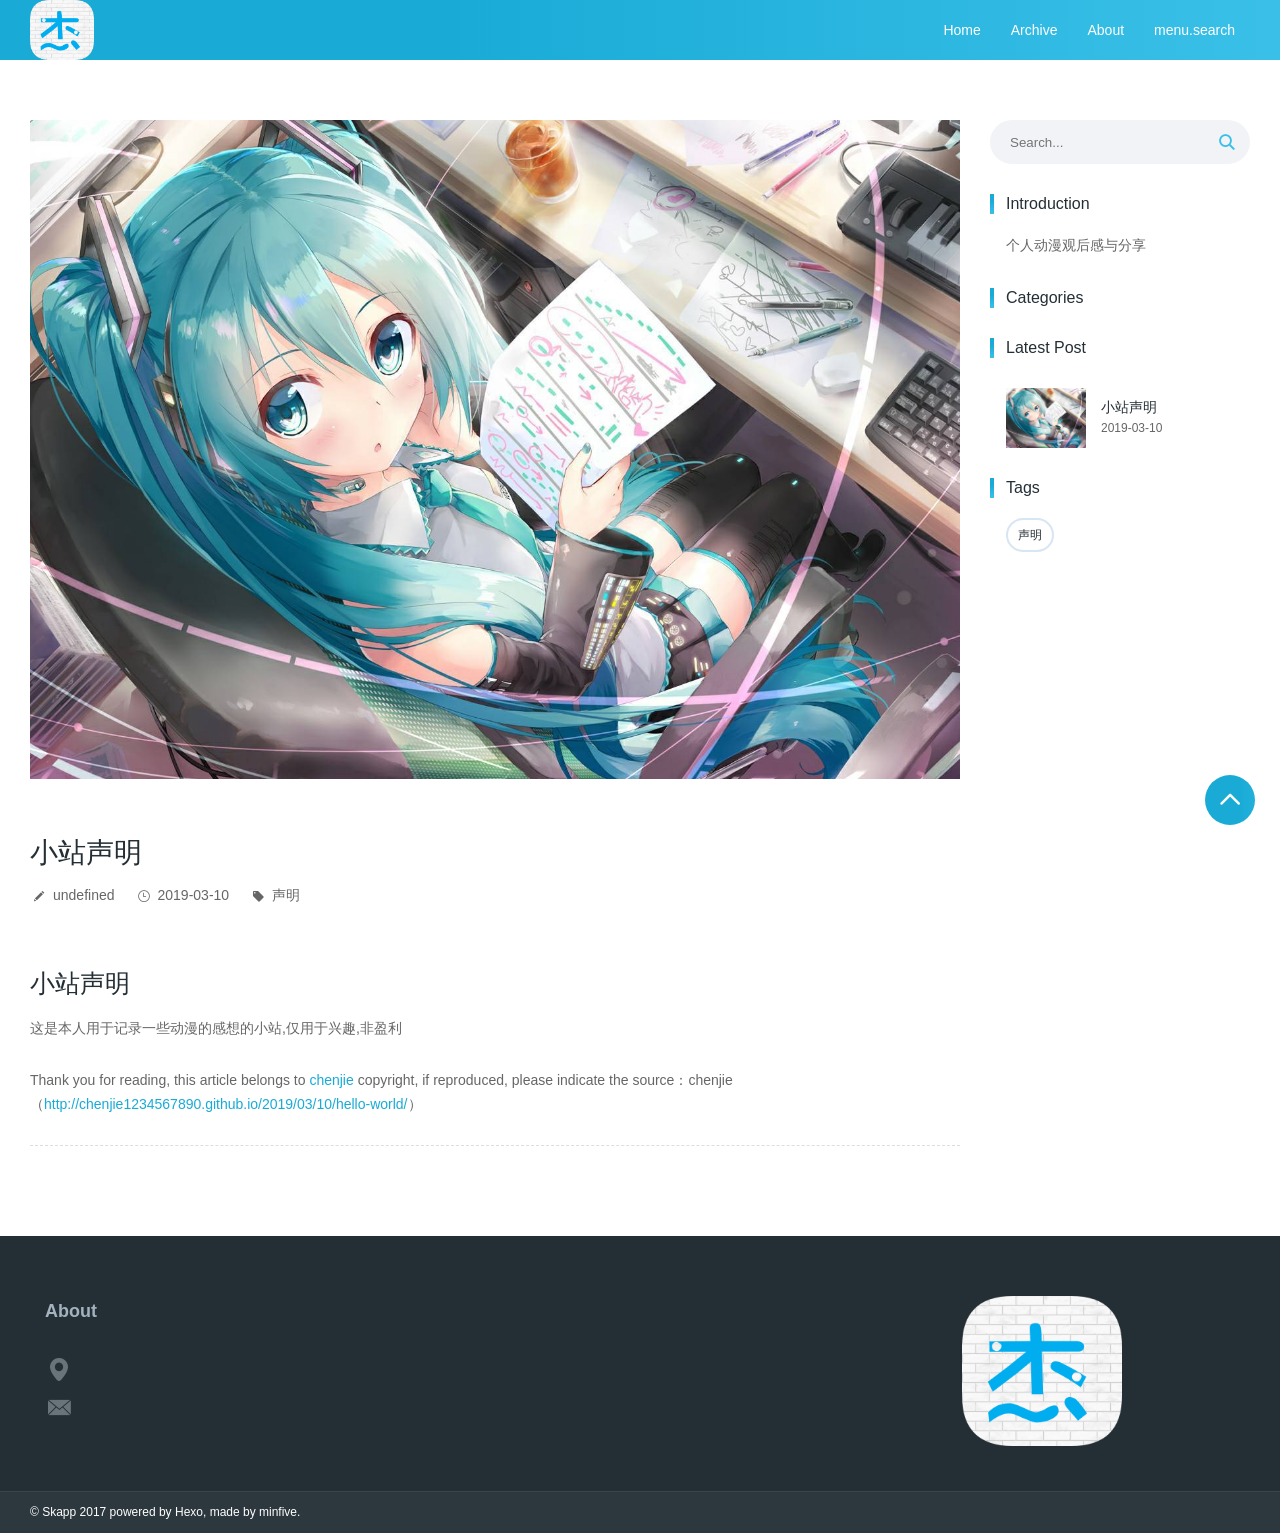
<file: 2019/03/10/hello-world/index.html>
<!DOCTYPE html><html lang="zh-Hans"><head><meta name="generator" content="Hexo 3.8.0"><meta charset="utf-8"><title>小站声明 | 陈杰的二次元小屋</title><meta http-equiv="X-UA-Compatible" content="IE=Edge,chrome=1"><meta name="viewport" content="width=device-width,initial-scale=1,maximum-scale=1,user-scalable=no"><meta name="format-detection" content="telephone=no"><meta name="author" content="chen jie"><meta name="designer" content="minfive"><meta name="keywords" content="二次元 杂谈 动漫"><meta name="description" content="个人动漫观后感与分享"><meta name="apple-mobile-web-app-capable" content="yes"><meta name="apple-mobile-web-app-status-bar-style" content="black"><meta name="format-detection" content="telephone=yes"><meta name="mobile-web-app-capable" content="yes"><meta name="robots" content="all"><link rel="canonical" href="http://chenjie1234567890.github.io/2019/03/10/hello-world/index.html"><link rel="icon" type="image/png" href="https://blog.static.minfive.com/other/favicon.ico" sizes="32x32"><link rel="stylesheet" href="/scss/base/index.css"><link rel="alternate" href="/atom.xml" title="chenjie"><link rel="stylesheet" href="/scss/views/page/post.css"></head><body ontouchstart><div id="page-loading" class="page page-loading" style="background-image:url(https://blog.static.minfive.com/other/loader.gif)"></div><div id="page" class="page js-hidden"><header class="page__small-header page__header--small"><nav class="page__navbar"><div class="page__container navbar-container"><a class="page__logo" href="/" title="chenjie" alt="chenjie"><img src="/img/logo.png" alt="chenjie"></a><nav class="page__nav"><ul class="nav__list clearfix"><li class="nav__item"><a href="/" alt="Home" title="Home">Home</a></li><li class="nav__item"><a href="/archives" alt="Archive" title="Archive">Archive</a></li><li class="nav__item"><a href="/about" alt="About" title="About">About</a></li><li class="nav__item"><a href="/search" alt="menu.search" title="menu.search">menu.search</a></li></ul></nav><button class="page__menu-btn" type="button"><i class="iconfont icon-menu"></i></button></div></nav></header><main class="page__container page__main"><div class="page__content"><article class="page__post"><div class="post__cover"><img src="/img/default.jpg" alt="小站声明"></div><header class="post__info"><h1 class="post__title">小站声明</h1><div class="post__mark"><div class="mark__block"><i class="mark__icon iconfont icon-write"></i><ul class="mark__list clearfix"><li class="mark__item"><a href="/">undefined</a></li></ul></div><div class="mark__block"><i class="mark__icon iconfont icon-time"></i><ul class="mark__list clearfix"><li class="mark__item"><span>2019-03-10</span></li></ul></div><div class="mark__block"><i class="mark__icon iconfont icon-tab"></i><ul class="mark__list clearfix"><li class="mark__item"><a href="/tags/声明/">声明</a></li></ul></div></div></header><div class="post__content"><h2 id="小站声明"><a href="#小站声明" class="headerlink" title="小站声明"></a>小站声明</h2><p>这是本人用于记录一些动漫的感想的小站,仅用于兴趣,非盈利</p><div class="post-announce">Thank you for reading, this article belongs to <a href="http://chenjie1234567890.github.io">chenjie</a> copyright, if reproduced, please indicate the source：chenjie（<a href="http://chenjie1234567890.github.io/2019/03/10/hello-world/">http://chenjie1234567890.github.io/2019/03/10/hello-world/</a>）</div><div class="post__prevs"><div class="post__prev"></div><div class="post__prev post__prev--right"></div></div></div></article></div><aside class="page__sidebar"><form id="page-search-from" class="page__search-from" action="/search/"><label class="search-form__item"><input class="input" type="text" name="search" placeholder="Search..."> <i class="iconfont icon-search"></i></label></form><div class="sidebar__block"><h3 class="block__title">Introduction</h3><p class="block__text">个人动漫观后感与分享</p></div><div class="sidebar__block"><h3 class="block__title">Categories</h3></div><div class="sidebar__block"><h3 class="block__title">Latest Post</h3><ul class="block-list latest-post-list"><li class="latest-post-item"><a href="/2019/03/10/hello-world/" title="小站声明"><div class="item__cover"><img src="/img/default.jpg" alt="小站声明"></div><div class="item__info"><h3 class="item__title">小站声明</h3><span class="item__text">2019-03-10</span></div></a></li></ul></div><div class="sidebar__block"><h3 class="block__title">Tags</h3><ul class="block-list tag-list clearfix"><li class="tag-item"><a class="tag-link" href="/tags/声明/">声明</a></li></ul></div></aside></main><footer class="page__footer"><section class="footer__top"><div class="page__container footer__container"><div class="footer-top__item footer-top__item--2"><h3 class="item__title">About</h3><div class="item__content"><p class="item__text"></p><ul class="footer__contact-info"><li class="contact-info__item"><i class="iconfont icon-address"></i> <span></span></li><li class="contact-info__item"><i class="iconfont icon-email2"></i> <span></span></li></ul></div></div><div class="footer-top__item footer__image"><img src="/img/logo.png" alt="logo" title="chenjie"></div></div></section><section class="footer__bottom"><div class="page__container footer__container"><p class="footer__copyright">© <a href="https://github.com/Mrminfive/hexo-theme-skapp" target="_blank">Skapp</a> 2017 powered by <a href="http://hexo.io/" target="_blank">Hexo</a>, made by <a href="https://github.com/Mrminfive" target="_blank">minfive</a>.</p><ul class="footer__social-network clearfix"></ul></div></section></footer><div id="back-top" class="back-top back-top--hidden js-hidden"><i class="iconfont icon-top"></i></div></div><script src="/js/common.js"></script><script src="/js/page/post.js"></script><script async src="//busuanzi.ibruce.info/busuanzi/2.3/busuanzi.pure.mini.js"></script></body></html>
</file>
<file: scss/base/index.css>
@charset "UTF-8";@font-face{font-family:iconfont;src:url(../../fonts/iconfont.eot?t=1503327386217);src:url(../../fonts/iconfont.eot?t=1503327386217#iefix) format("embedded-opentype"),url(../../fonts/iconfont.woff?t=1503327386217) format("woff"),url(../../fonts/iconfont.ttf?t=1503327386217) format("truetype"),url(../../fonts/iconfont.svg?t=1503327386217#iconfont) format("svg")}.iconfont{font-family:iconfont!important;font-size:inherit;font-style:normal;-webkit-font-smoothing:antialiased;-moz-osx-font-smoothing:grayscale}.icon-enter:before{content:"\e608"}.icon-menu:before{content:"\e6c1"}.icon-eye:before{content:"\e6c0"}.icon-tab:before{content:"\e694"}.icon-twitter:before{content:"\e8aa"}.icon-search:before{content:"\e60d"}.icon-weibo:before{content:"\e67f"}.icon-comment:before{content:"\e69a"}.icon-time:before{content:"\e61e"}.icon-douban:before{content:"\e796"}.icon-zhihu:before{content:"\e619"}.icon-write:before{content:"\e605"}.icon-loader:before{content:"\e604"}.icon-address:before{content:"\e603"}.icon-share:before{content:"\e669"}.icon-like:before{content:"\e60f"}.icon-github:before{content:"\e600"}.icon-rss:before{content:"\e7ea"}.icon-email2:before{content:"\e63d"}.icon-next:before{content:"\e60c"}.icon-prev:before{content:"\e63f"}.icon-email:before{content:"\e665"}.icon-thanks:before{content:"\e6cc"}.icon-telegram:before{content:"\e731"}.icon-top:before{content:"\e6cd"}.icon-category:before{content:"\e622"}.icon-quotes:before{content:"\e63a"}.icon-facebook:before{content:"\e601"}.icon-in:before{content:"\e602"}*{box-sizing:border-box}body{margin:0;padding:0;font-family:-apple-system,BlinkMacSystemFont,"Segoe UI",Helvetica,Arial,"PingFang SC","Lantinghei SC","Microsoft Yahei","Hiragino Sans GB","Microsoft Sans Serif","WenQuanYi Micro Hei",sans;font-size:14px;color:#666;line-height:1.7;background-color:#fff}.link{font-size:inherit;text-decoration:none;transition:color .3s}.link:hover{color:#3ac0e8}.clearfix::after{content:'';display:table;clear:both}.js-open{display:block!important}.js-hidden{display:none!important}.js-ease-out-leave{transition:opacity .5s ease-out,-webkit-transform .5s ease-out!important;transition:transform .5s ease-out,opacity .5s ease-out!important;transition:transform .5s ease-out,opacity .5s ease-out,-webkit-transform .5s ease-out!important}.js-ease-out-enter-active{-webkit-transform:translateY(0)!important;transform:translateY(0)!important;opacity:1!important}.js-ease-out-leave-active{-webkit-transform:translateY(40px);transform:translateY(40px);opacity:0}@-webkit-keyframes animations{0%{-webkit-transform-origin:center bottom;transform-origin:center bottom;-webkit-transform:translateY(-80px) scale(0);transform:translateY(-80px) scale(0);opacity:0}25%{-webkit-transform-origin:center bottom;transform-origin:center bottom;-webkit-transform:translateY(-120px) scale(.25);transform:translateY(-120px) scale(.25);opacity:.25}60%{-webkit-transform-origin:center;transform-origin:center;-webkit-transform:translateY(0) scale(.6);transform:translateY(0) scale(.6);opacity:.5}100%{-webkit-transform-origin:center;transform-origin:center;-webkit-transform:translateY(0) scale(1);transform:translateY(0) scale(1);opacity:1}}@keyframes animations{0%{-webkit-transform-origin:center bottom;transform-origin:center bottom;-webkit-transform:translateY(-80px) scale(0);transform:translateY(-80px) scale(0);opacity:0}25%{-webkit-transform-origin:center bottom;transform-origin:center bottom;-webkit-transform:translateY(-120px) scale(.25);transform:translateY(-120px) scale(.25);opacity:.25}60%{-webkit-transform-origin:center;transform-origin:center;-webkit-transform:translateY(0) scale(.6);transform:translateY(0) scale(.6);opacity:.5}100%{-webkit-transform-origin:center;transform-origin:center;-webkit-transform:translateY(0) scale(1);transform:translateY(0) scale(1);opacity:1}}.js-animation{-webkit-animation:animations 1s linear forwards;animation:animations 1s linear forwards}@media screen and (min-width:736px){body .page__main{padding-top:80px;padding-bottom:80px}}@media screen and (min-width:980px){body .page__container{width:950px}body .page__sidebar{width:260px;margin-top:0}body .page__content{flex:1}}@media screen and (min-width:1280px){body .page__container{width:1250px}}.page{position:relative;display:flex;flex-direction:column;min-height:100vh}.page__container{flex:1;position:relative;width:100%;margin:0 auto;padding:0 15px}.page__main{display:flex;flex-wrap:wrap;padding-top:40px;padding-bottom:40px}.page__content{width:100%}.page__sidebar{width:100%;margin-top:60px}@media screen and (max-width:736px){body .page__header--small .nav__list{background:#19abd6;background:linear-gradient(to right,#19abd6 35%,#3ac0e8 100%)}body .page__menu-btn{display:inline-block}body .page__navbar{height:60px}body .page__nav{position:absolute;top:100%;left:0;width:100%;-webkit-transform-origin:top;transform-origin:top;-webkit-transform:translateY(-20%) scaleY(.8);transform:translateY(-20%) scaleY(.8);opacity:0;z-index:-1;display:none}body .page__nav--open{-webkit-transform:translateY(0) scaleY(1);transform:translateY(0) scaleY(1);opacity:1}body .page__nav .nav__list{border-top:1px solid rgba(255,255,255,.1);padding:0 15px}body .page__nav .nav__item{float:none;text-align:right;margin-top:10px}body .page__nav .nav__item>a{height:40px;line-height:40px}body .page__logo{margin:0}}.page__header{display:block;position:relative;height:350px;background:center no-repeat;background-size:cover;color:#fff}.page__header::before{content:'';position:absolute;height:100%;width:100%;background-color:rgba(64,84,90,.6)}.page__header--small .page__navbar{height:60px;background:#19abd6;background:linear-gradient(to right,#19abd6 35%,#3ac0e8 100%)}.page__header--small .page__logo{margin:0}.page__header--small .page__nav .nav__item a:hover{color:#0e627b}.page__small-header{height:40px}.page__navbar{position:fixed;top:0;left:0;width:100%;background-color:transparent;height:90px;transition:height .3s;z-index:100}.page__navbar .navbar-container{display:flex;justify-content:space-between;align-items:center}.page__logo{display:block;height:60px;line-height:60px;margin:15px 0;text-align:center;transition:margin .3s}.page__logo>img{display:block;height:100%}.page__nav{transition:opacity .3s,-webkit-transform .3s;transition:transform .3s,opacity .3s;transition:transform .3s,opacity .3s,-webkit-transform .3s}.page__nav .nav__list{margin:0;padding:0;border-color:transparent;transition:border-color .3s}.page__nav .nav__item{float:left;list-style:none}.page__nav .nav__item>a{display:block;height:60px;line-height:60px;padding:0 15px;font-size:inherit;text-decoration:none;transition:color .3s;color:#fff}.page__nav .nav__item>a:hover{color:#19abd6}.page__info{position:absolute;left:0;top:calc(50% + 45px);-webkit-transform:translateY(-50%);transform:translateY(-50%);display:block;width:100%;text-align:center}.page__info .info__title{margin:0;font-size:30px;font-weight:700;line-height:1.1}.page__info .info__hr{margin:20px auto;height:2px;width:160px;border:0;color:#19abd6;background:#19abd6;background:linear-gradient(to right,#19abd6 35%,#3ac0e8 100%)}.page__info .info__desc{font-size:14px}.page__menu-btn{display:none;border:0;background:0 0;outline:0;-webkit-appearance:none;-moz-appearance:none;appearance:none;cursor:pointer;padding:10px;color:#fff;font-size:28px}.page__menu-btn>i{display:block}.page__paginator{margin-top:45px;line-height:1;text-align:center}.paginator__list{display:inline-block;margin:0;padding:0;list-style:none}.paginator__item{float:left}.paginator__item+.paginator__item{margin-left:5px}.paginator__item>a{display:block;height:32px;width:32px;text-align:center;line-height:32px;border-radius:50%;overflow:hidden;background-color:#d8e5f3;color:#40545a;text-decoration:none;transition:background .3s}.paginator__item>a:hover{background-color:#8ab1db}.paginator__item>span{display:block;height:32px;width:32px;text-align:center;line-height:32px;border-radius:50%;overflow:hidden;background-color:transparent;color:#40545a;text-decoration:none}.page__search-from{display:block;font-size:12px}.page__search-from .search-form__item{position:relative;display:block}.page__search-from .search-form__item>input{display:block;width:100%;height:44px;padding:8px 46px 8px 20px;outline:0;color:inherit;border:none;border-radius:22px;-webkit-appearance:none;-moz-appearance:none;appearance:none;background-color:rgba(164,177,191,.15);box-shadow:none;transition:box-shadow .3s}.page__search-from .search-form__item>input:focus,.page__search-from .search-form__item>input:hover{box-shadow:inset 0 0 0 2px #3ac0e8}.page__search-from .search-form__item>i{position:absolute;top:50%;right:14px;-webkit-transform:translateY(-50%);transform:translateY(-50%);font-size:18px;color:#3ac0e8}.sidebar__img{display:block;width:100%;max-width:240px;margin:0 auto 30px}.sidebar__img>img{display:block;width:100%;height:auto}.sidebar__block{position:relative;display:block;width:100%}.sidebar__block .block__title{position:relative;color:#242f35;font-size:16px;padding-left:16px;margin:30px auto 20px;font-weight:400;height:20px;line-height:20px}.sidebar__block .block__title:before{content:'';display:block;position:absolute;width:4px;height:100%;top:0;left:0;z-index:-1;background:#19abd6;background:linear-gradient(to bottom,#19abd6 35%,#3ac0e8 100%) left center no-repeat;background-size:100%}.sidebar__block .block__text{margin:0;padding-left:16px}.sidebar__block .block-list{margin:0;margin-top:30px;padding:0;padding-left:16px;width:100%;color:#242f35}.sidebar__block .block-list-item{list-style:none;width:100%;padding-bottom:10px;border-bottom:1px dotted #d8e5f3}.sidebar__block .block-list-item+.block-list-item{margin-top:10px}.sidebar__block .block-list-item .block-list-link{font-size:inherit;text-decoration:none;transition:color .3s;color:#242f35}.sidebar__block .block-list-item .block-list-link:hover{color:#19abd6}.sidebar__block .block-list-item .block-list-count{margin-left:5px;color:#19abd6}.sidebar__block .block-list-item .block-list-count::before{content:'('}.sidebar__block .block-list-item .block-list-count::after{content:')'}.sidebar__block .tag-list{margin-top:-5px;margin-right:-10px}.sidebar__block .tag-item{float:left;list-style:none;margin-right:10px;margin-top:5px}.sidebar__block .tag-link{display:block;height:34px;border:2px solid #d8e5f3;border-radius:34px;font-size:12px;line-height:22px;color:#242f35;padding:4px 10px;text-decoration:none;transition:color .3s,border-color .3s}.sidebar__block .tag-link:hover{color:#19abd6;border-color:#19abd6}.sidebar__block .latest-post-item{list-style:none;width:100%}.sidebar__block .latest-post-item+.latest-post-item{margin-top:10px}.sidebar__block .latest-post-item>a{display:flex;align-items:center;width:100%;text-decoration:none;color:#242f35}.sidebar__block .latest-post-item>a:hover .item__title{color:#19abd6}.sidebar__block .latest-post-item .item__cover{position:relative;display:block;width:80px;height:60px;overflow:hidden}.sidebar__block .latest-post-item .item__cover>img{position:absolute;top:50%;left:50%;-webkit-transform:translate(-50%,-50%);transform:translate(-50%,-50%);display:block;height:100%}.sidebar__block .latest-post-item .item__info{display:block;width:calc(100% - 80px);padding:8px 15px;line-height:1.4}.sidebar__block .latest-post-item .item__title{margin:0;font-weight:400;font-size:14px;overflow:hidden;text-overflow:ellipsis;white-space:nowrap;transition:color .3s}.sidebar__block .latest-post-item .item__text{font-size:12px;color:#666;overflow:hidden;text-overflow:ellipsis;white-space:nowrap}@media screen and (max-width:980px){body .footer__bottom{padding:30px 0}body .footer__container{flex-direction:column}body .footer__copyright{margin-bottom:10px}}.footer__top{padding:30px 0;background-color:#242f35;border-bottom:1px solid rgba(255,255,255,.1);color:#fff}.footer__top .footer__container{align-items:flex-start}.footer__bottom{display:block;background-color:#2d383e;color:#fff;padding:10px 0}.footer__bottom a{font-size:inherit;text-decoration:none;transition:color .3s;color:#fff}.footer__bottom a:hover{color:#19abd6}.footer__container{display:flex;justify-content:space-between;align-items:center}.footer-top__item,.footer-top__item--2{flex:1;width:100%;padding:0 15px 15px}.footer-top__item--2{flex:2}.footer-top__item .item__title,.footer-top__item--2 .item__title{color:#a4b1bf;font-size:18px;margin:30px 0;text-transform:capitalize}.footer-top__list{list-style:none;margin:0;padding:0}.footer-top__list .list-item+.list-item{margin-top:12px}.footer-top__list .list-item>a{font-size:inherit;text-decoration:none;transition:color .3s;color:#fff}.footer-top__list .list-item>a:hover{color:#19abd6}.footer__contact-info{margin:0;padding:0;list-style:none;line-height:1}.footer__contact-info .contact-info__item{color:#69747a;font-size:12px}.footer__contact-info .contact-info__item+.contact-info__item{margin-top:10px}.footer__contact-info .contact-info__item i{font-size:28px;margin-right:5px;vertical-align:middle}.footer__contact-info .contact-info__item span{vertical-align:middle}.footer__image{display:flex;align-items:center;justify-content:center;align-self:stretch}.footer__image>img{display:block;width:100%;height:auto;max-width:160px;margin-top:30px}.footer__copyright{margin:0;font-size:12px;text-align:center}.footer__social-network{margin:0;padding:0;list-style:none;font-size:24px;line-height:1.2}.footer__social-network .social-network__item{float:left;transition:-webkit-transform .3s;transition:transform .3s;transition:transform .3s,-webkit-transform .3s}.footer__social-network .social-network__item:hover{-webkit-transform:rotate(360deg);transform:rotate(360deg)}.footer__social-network .social-network__item+.social-network__item{margin-left:15px}.back-top{position:fixed;display:block;width:50px;height:50px;font-size:25px;right:1em;bottom:3em;text-align:center;color:#fff;transition:background .3s,opacity .3s;background:#19abd6;background:linear-gradient(to right,#19abd6 35%,#3ac0e8 100%);background-size:200% auto;border-radius:50%;cursor:pointer;opacity:1;z-index:100}.back-top:hover{background-position:right center}.back-top>i{display:inline-block;line-height:50px}.back-top--hidden{opacity:0}.page-loading{background:center no-repeat;background-size:auto}
</file>
<file: scss/views/page/index.css>
.clearfix::after{content:'';display:table;clear:both}@media screen and (min-width:980px){body .mini-article__cover{height:160px}}.page__mini-article{width:100%;background-color:#fff;box-shadow:0 0 20px rgba(0,0,0,.15);transition:box-shadow .3s;line-height:1.4}.page__mini-article:hover{box-shadow:0 0 20px rgba(0,0,0,.2)}.page__mini-article:hover .mini-article__cover::before{background-color:rgba(30,200,252,.9)}.page__mini-article:hover .mini-article__cover>a{-webkit-transform:translate(-50%,-50%) rotateX(180deg) rotateZ(-360deg) scale(1);transform:translate(-50%,-50%) rotateX(180deg) rotateZ(-360deg) scale(1);opacity:1}.mini-article__cover{position:relative;overflow:hidden;width:100%;height:auto}.mini-article__cover::before{content:'';position:absolute;display:block;width:100%;height:100%;top:0;left:0;z-index:1;background-color:transparent;transition:background .3s}.mini-article__cover>img{display:block;width:100%}.mini-article__cover>a{font-size:inherit;text-decoration:none;transition:color .3s;position:absolute;top:50%;left:50%;-webkit-transform:translate(-50%,-50%) rotateX(180deg) rotateZ(0) scale(.5);transform:translate(-50%,-50%) rotateX(180deg) rotateZ(0) scale(.5);opacity:0;display:block;color:#fff;z-index:2;font-size:28px;transition:opacity .3s,-webkit-transform .3s;transition:transform .3s,opacity .3s;transition:transform .3s,opacity .3s,-webkit-transform .3s}.mini-article__cover>a:hover{color:#0e627b}.mini-article__date{position:absolute;top:10px;right:10px;display:flex;flex-direction:column;justify-content:center;align-items:center;width:50px;height:50px;border-radius:50%;color:#fff;font-weight:700;text-align:center;background-color:rgba(64,84,90,.7);line-height:1}.mini-article__date>span{display:block}.mini-article__date .date__day{font-size:12px}.mini-article__date .date__month{font-size:10px;margin-top:5px}.mini-article__info{padding:15px}.mini-article__title{font-size:16px;margin:0;font-weight:400;overflow:hidden;text-overflow:ellipsis;white-space:nowrap}.mini-article__title>a{font-size:inherit;text-decoration:none;transition:color .3s;color:#242f35}.mini-article__title>a:hover{color:#19abd6}.mini-article__author{display:block;margin:0;margin-top:5px;color:#19abd6;text-align:right}.mini-article__author>span a{color:#19abd6;text-decoration:none}.mini-article__author .author__item+.author__item::before{content:'&';color:#666;margin-right:4px}.min-article__desc{overflow:hidden;display:-webkit-box;-webkit-line-clamp:2;word-break:break-all;line-height:26px;height:52px}.min-article__tags>i{font-size:24px;vertical-align:middle;margin-right:5px}.min-article__tags .tags__list{display:inline-block;margin:0;padding:0;list-style:none;vertical-align:middle}.min-article__tags .tags__item{float:left}.min-article__tags .tags__item>a{font-size:inherit;text-decoration:none;transition:color .3s;color:#666}.min-article__tags .tags__item>a:hover{color:#19abd6}.min-article__tags .tags__item+.tags__item::before{content:', '}@media screen and (min-width:980px){body .page__posts{margin-top:-30px;margin-right:-30px}body .page__post{width:300px}}@media screen and (min-width:1280px){body .page__post{width:290px}}.page__posts{margin-top:-30px;margin-right:0}.page__post{float:left;width:100%;margin-top:30px;margin-right:30px}
</file>
<file: scss/views/page/about.css>
.clearfix::after{content:'';display:table;clear:both}.content__container{word-wrap:break-word;overflow-wrap:break-word}.content__container h1{font-size:2em}.content__container h2{font-size:1.8em}.content__container h3{font-size:1.6em}.content__container h4{font-size:1.4em}.content__container h5{font-size:1.2em}.content__container h6{font-size:1em}.content__container a,.content__container abbr,.content__container acronym,.content__container address,.content__container applet,.content__container big,.content__container blockquote,.content__container body,.content__container caption,.content__container cite,.content__container code,.content__container dd,.content__container del,.content__container dfn,.content__container div,.content__container dl,.content__container dt,.content__container em,.content__container fieldset,.content__container form,.content__container h1,.content__container h2,.content__container h3,.content__container h4,.content__container h5,.content__container h6,.content__container html,.content__container iframe,.content__container img,.content__container ins,.content__container kbd,.content__container label,.content__container legend,.content__container li,.content__container object,.content__container ol,.content__container p,.content__container pre,.content__container q,.content__container s,.content__container samp,.content__container small,.content__container span,.content__container strike,.content__container strong,.content__container sub,.content__container sup,.content__container table,.content__container tbody,.content__container td,.content__container tfoot,.content__container th,.content__container thead,.content__container tr,.content__container tt,.content__container ul,.content__container var{margin:0;padding:0;border:0;outline:0;font-family:inherit;vertical-align:baseline}.content__container blockquote,.content__container dl,.content__container h1,.content__container h2,.content__container h3,.content__container h4,.content__container h5,.content__container h6,.content__container img,.content__container ol,.content__container p,.content__container ul{margin:0;outline:0;border:0}.content__container blockquote:not(:last-child),.content__container dl:not(:last-child),.content__container h1:not(:last-child),.content__container h2:not(:last-child),.content__container h3:not(:last-child),.content__container h4:not(:last-child),.content__container h5:not(:last-child),.content__container h6:not(:last-child),.content__container img:not(:last-child),.content__container ol:not(:last-child),.content__container p:not(:last-child),.content__container ul:not(:last-child){margin-bottom:21px}.content__container h1,.content__container h2,.content__container h3,.content__container h4,.content__container h5,.content__container h6{line-height:1;font-weight:400;color:#242f35;margin-top:35px}.content__container dl,.content__container ol,.content__container ul{padding-left:1.5em}.content__container blockquote{position:relative;padding:1.5em;border-left:5px solid #e4e4e4;background-color:rgba(164,177,191,.1);overflow:hidden}.content__container a{color:#19abd6;transition:color .3s;text-decoration:none}.content__container a:active,.content__container a:hover{color:#3ac0e8;text-decoration:underline}.content__container .highlight{background-color:#272822;margin:21px 0;color:#fff;padding:.5em;-webkit-overflow-scrolling:touch;overflow:auto;font-size:12px;font-family:SFMono-Regular,Consolas,"Liberation Mono",Menlo,Courier,monospace}.content__container .highlight+.content__container .highlight{margin:10px 0}.content__container .highlight+.content__container .highlight:last-child{margin-bottom:21px}.content__container .highlight table{width:auto;margin:0;border:0}.content__container .highlight table tr td,.content__container .highlight table tr th{border:0;padding:0;background-color:transparent!important}.content__container .highlight .line{height:22px}.content__container .highlight .gutter pre{min-width:18px;margin-right:.8em;text-align:right;color:#8f908a}.content__container .highlight .code .tag .name{color:#f92672}.content__container .highlight .code .tag .attr{color:#74e22e}.content__container .highlight .code .tag .string{color:#e6db74}.content__container .highlight .code .comment{color:#75715e}.content__container .highlight .code .keyword{color:#66d9ef}.content__container .highlight .code .attr{color:#e6db74}.content__container .highlight .code .literal,.content__container .highlight .code .number{color:#ae81ff}.content__container .highlight .code .string{color:#e6db74}.content__container .highlight .code .built_in{color:#66d9ef}.content__container .highlight .code .function{color:#66d9ef}.content__container .highlight .code .function .params{color:#fd9720}.content__container code{padding:0 .4em;margin:0;background-color:rgba(27,31,35,.05);border-radius:3px;font-weight:400;word-break:break-all}.content__container hr{border:0;border-top:1px solid #e4e4e4;margin:1.5em 0}.content__container img{max-width:100%}.content__container img:not(:last-child){margin-bottom:10px}.content__container table{width:100%;border:1px solid #d8e5f3;border-collapse:collapse}.content__container table th{font-weight:700}.content__container table td,.content__container table th{padding:.5em;text-align:left;border:1px solid #ddd}.content__container table tbody>tr:nth-child(2n+1)>td{background-color:rgba(102,128,153,.05)}.content__container h1:first-child,.content__container h2:first-child,.content__container h3:first-child,.content__container h4:first-child,.content__container h5:first-child,.content__container h6:first-child{margin-top:0}#comment-container{margin-top:30px}
</file>
<file: scss/views/page/archive.css>
.clearfix::after{content:'';display:table;clear:both}@media screen and (min-width:980px){body .mini-article__cover{height:160px}}.page__mini-article{width:100%;background-color:#fff;box-shadow:0 0 20px rgba(0,0,0,.15);transition:box-shadow .3s;line-height:1.4}.page__mini-article:hover{box-shadow:0 0 20px rgba(0,0,0,.2)}.page__mini-article:hover .mini-article__cover::before{background-color:rgba(30,200,252,.9)}.page__mini-article:hover .mini-article__cover>a{-webkit-transform:translate(-50%,-50%) rotateX(180deg) rotateZ(-360deg) scale(1);transform:translate(-50%,-50%) rotateX(180deg) rotateZ(-360deg) scale(1);opacity:1}.mini-article__cover{position:relative;overflow:hidden;width:100%;height:auto}.mini-article__cover::before{content:'';position:absolute;display:block;width:100%;height:100%;top:0;left:0;z-index:1;background-color:transparent;transition:background .3s}.mini-article__cover>img{display:block;width:100%}.mini-article__cover>a{font-size:inherit;text-decoration:none;transition:color .3s;position:absolute;top:50%;left:50%;-webkit-transform:translate(-50%,-50%) rotateX(180deg) rotateZ(0) scale(.5);transform:translate(-50%,-50%) rotateX(180deg) rotateZ(0) scale(.5);opacity:0;display:block;color:#fff;z-index:2;font-size:28px;transition:opacity .3s,-webkit-transform .3s;transition:transform .3s,opacity .3s;transition:transform .3s,opacity .3s,-webkit-transform .3s}.mini-article__cover>a:hover{color:#0e627b}.mini-article__date{position:absolute;top:10px;right:10px;display:flex;flex-direction:column;justify-content:center;align-items:center;width:50px;height:50px;border-radius:50%;color:#fff;font-weight:700;text-align:center;background-color:rgba(64,84,90,.7);line-height:1}.mini-article__date>span{display:block}.mini-article__date .date__day{font-size:12px}.mini-article__date .date__month{font-size:10px;margin-top:5px}.mini-article__info{padding:15px}.mini-article__title{font-size:16px;margin:0;font-weight:400;overflow:hidden;text-overflow:ellipsis;white-space:nowrap}.mini-article__title>a{font-size:inherit;text-decoration:none;transition:color .3s;color:#242f35}.mini-article__title>a:hover{color:#19abd6}.mini-article__author{display:block;margin:0;margin-top:5px;color:#19abd6;text-align:right}.mini-article__author>span a{color:#19abd6;text-decoration:none}.mini-article__author .author__item+.author__item::before{content:'&';color:#666;margin-right:4px}.min-article__desc{overflow:hidden;display:-webkit-box;-webkit-line-clamp:2;word-break:break-all;line-height:26px;height:52px}.min-article__tags>i{font-size:24px;vertical-align:middle;margin-right:5px}.min-article__tags .tags__list{display:inline-block;margin:0;padding:0;list-style:none;vertical-align:middle}.min-article__tags .tags__item{float:left}.min-article__tags .tags__item>a{font-size:inherit;text-decoration:none;transition:color .3s;color:#666}.min-article__tags .tags__item>a:hover{color:#19abd6}.min-article__tags .tags__item+.tags__item::before{content:', '}@media screen and (min-width:980px){body .page__posts{margin-top:-30px;margin-right:-30px}body .page__post{width:300px}}@media screen and (min-width:1280px){body .page__post{width:290px}}.page__posts{margin-top:-30px;margin-right:0}.page__post{float:left;width:100%;margin-top:30px;margin-right:30px}.mb-main__nav{width:100%;overflow:hidden;display:flex;padding:14px 0;overflow:auto}.mb-main__nav .nav__item{list-style:none;margin-bottom:.5em;display:block;height:30px;line-height:30px;padding:0 .8em;text-decoration:none;color:#666;transition:color .3s,background .3s;cursor:pointer}.mb-main__nav .nav__item:hover{color:#fff;background-color:#19abd6}.mb-main__nav .nav__item+.nav__item{margin-left:.5em}.mb-main__nav .nav__item--selected{color:#fff;background-color:#19abd6;cursor:default}
</file>
<file: scss/views/page/search.css>
.clearfix::after{content:'';display:table;clear:both}@media screen and (min-width:980px){body .mini-article__cover{height:160px}}.page__mini-article{width:100%;background-color:#fff;box-shadow:0 0 20px rgba(0,0,0,.15);transition:box-shadow .3s;line-height:1.4}.page__mini-article:hover{box-shadow:0 0 20px rgba(0,0,0,.2)}.page__mini-article:hover .mini-article__cover::before{background-color:rgba(30,200,252,.9)}.page__mini-article:hover .mini-article__cover>a{-webkit-transform:translate(-50%,-50%) rotateX(180deg) rotateZ(-360deg) scale(1);transform:translate(-50%,-50%) rotateX(180deg) rotateZ(-360deg) scale(1);opacity:1}.mini-article__cover{position:relative;overflow:hidden;width:100%;height:auto}.mini-article__cover::before{content:'';position:absolute;display:block;width:100%;height:100%;top:0;left:0;z-index:1;background-color:transparent;transition:background .3s}.mini-article__cover>img{display:block;width:100%}.mini-article__cover>a{font-size:inherit;text-decoration:none;transition:color .3s;position:absolute;top:50%;left:50%;-webkit-transform:translate(-50%,-50%) rotateX(180deg) rotateZ(0) scale(.5);transform:translate(-50%,-50%) rotateX(180deg) rotateZ(0) scale(.5);opacity:0;display:block;color:#fff;z-index:2;font-size:28px;transition:opacity .3s,-webkit-transform .3s;transition:transform .3s,opacity .3s;transition:transform .3s,opacity .3s,-webkit-transform .3s}.mini-article__cover>a:hover{color:#0e627b}.mini-article__date{position:absolute;top:10px;right:10px;display:flex;flex-direction:column;justify-content:center;align-items:center;width:50px;height:50px;border-radius:50%;color:#fff;font-weight:700;text-align:center;background-color:rgba(64,84,90,.7);line-height:1}.mini-article__date>span{display:block}.mini-article__date .date__day{font-size:12px}.mini-article__date .date__month{font-size:10px;margin-top:5px}.mini-article__info{padding:15px}.mini-article__title{font-size:16px;margin:0;font-weight:400;overflow:hidden;text-overflow:ellipsis;white-space:nowrap}.mini-article__title>a{font-size:inherit;text-decoration:none;transition:color .3s;color:#242f35}.mini-article__title>a:hover{color:#19abd6}.mini-article__author{display:block;margin:0;margin-top:5px;color:#19abd6;text-align:right}.mini-article__author>span a{color:#19abd6;text-decoration:none}.mini-article__author .author__item+.author__item::before{content:'&';color:#666;margin-right:4px}.min-article__desc{overflow:hidden;display:-webkit-box;-webkit-line-clamp:2;word-break:break-all;line-height:26px;height:52px}.min-article__tags>i{font-size:24px;vertical-align:middle;margin-right:5px}.min-article__tags .tags__list{display:inline-block;margin:0;padding:0;list-style:none;vertical-align:middle}.min-article__tags .tags__item{float:left}.min-article__tags .tags__item>a{font-size:inherit;text-decoration:none;transition:color .3s;color:#666}.min-article__tags .tags__item>a:hover{color:#19abd6}.min-article__tags .tags__item+.tags__item::before{content:', '}@media screen and (min-width:980px){body .page__posts{margin-top:-30px;margin-right:-30px}body .page__post{width:300px}}@media screen and (min-width:1280px){body .page__post{width:290px}}.page__posts{margin-top:-30px;margin-right:0}.page__post{float:left;width:100%;margin-top:30px;margin-right:30px}.search__loader{position:relative;color:#19abd6;height:100px;font-size:24px}@-webkit-keyframes loader{from{-webkit-transform:translate(-50%,-50%) rotate(0);transform:translate(-50%,-50%) rotate(0)}to{-webkit-transform:translate(-50%,-50%) rotate(360deg);transform:translate(-50%,-50%) rotate(360deg)}}@keyframes loader{from{-webkit-transform:translate(-50%,-50%) rotate(0);transform:translate(-50%,-50%) rotate(0)}to{-webkit-transform:translate(-50%,-50%) rotate(360deg);transform:translate(-50%,-50%) rotate(360deg)}}.search__loader>i{position:absolute;top:50%;left:50%;-webkit-animation:loader 1s linear infinite;animation:loader 1s linear infinite}.search__result-wrap{line-height:1.4;color:#242f35;font-size:16px;font-weight:400;margin-top:0}.search__result-wrap>em{color:#19abd6;margin:0 5px}
</file>
<file: scss/views/page/tag.css>
.clearfix::after{content:'';display:table;clear:both}@media screen and (min-width:980px){body .mini-article__cover{height:160px}}.page__mini-article{width:100%;background-color:#fff;box-shadow:0 0 20px rgba(0,0,0,.15);transition:box-shadow .3s;line-height:1.4}.page__mini-article:hover{box-shadow:0 0 20px rgba(0,0,0,.2)}.page__mini-article:hover .mini-article__cover::before{background-color:rgba(30,200,252,.9)}.page__mini-article:hover .mini-article__cover>a{-webkit-transform:translate(-50%,-50%) rotateX(180deg) rotateZ(-360deg) scale(1);transform:translate(-50%,-50%) rotateX(180deg) rotateZ(-360deg) scale(1);opacity:1}.mini-article__cover{position:relative;overflow:hidden;width:100%;height:auto}.mini-article__cover::before{content:'';position:absolute;display:block;width:100%;height:100%;top:0;left:0;z-index:1;background-color:transparent;transition:background .3s}.mini-article__cover>img{display:block;width:100%}.mini-article__cover>a{font-size:inherit;text-decoration:none;transition:color .3s;position:absolute;top:50%;left:50%;-webkit-transform:translate(-50%,-50%) rotateX(180deg) rotateZ(0) scale(.5);transform:translate(-50%,-50%) rotateX(180deg) rotateZ(0) scale(.5);opacity:0;display:block;color:#fff;z-index:2;font-size:28px;transition:opacity .3s,-webkit-transform .3s;transition:transform .3s,opacity .3s;transition:transform .3s,opacity .3s,-webkit-transform .3s}.mini-article__cover>a:hover{color:#0e627b}.mini-article__date{position:absolute;top:10px;right:10px;display:flex;flex-direction:column;justify-content:center;align-items:center;width:50px;height:50px;border-radius:50%;color:#fff;font-weight:700;text-align:center;background-color:rgba(64,84,90,.7);line-height:1}.mini-article__date>span{display:block}.mini-article__date .date__day{font-size:12px}.mini-article__date .date__month{font-size:10px;margin-top:5px}.mini-article__info{padding:15px}.mini-article__title{font-size:16px;margin:0;font-weight:400;overflow:hidden;text-overflow:ellipsis;white-space:nowrap}.mini-article__title>a{font-size:inherit;text-decoration:none;transition:color .3s;color:#242f35}.mini-article__title>a:hover{color:#19abd6}.mini-article__author{display:block;margin:0;margin-top:5px;color:#19abd6;text-align:right}.mini-article__author>span a{color:#19abd6;text-decoration:none}.mini-article__author .author__item+.author__item::before{content:'&';color:#666;margin-right:4px}.min-article__desc{overflow:hidden;display:-webkit-box;-webkit-line-clamp:2;word-break:break-all;line-height:26px;height:52px}.min-article__tags>i{font-size:24px;vertical-align:middle;margin-right:5px}.min-article__tags .tags__list{display:inline-block;margin:0;padding:0;list-style:none;vertical-align:middle}.min-article__tags .tags__item{float:left}.min-article__tags .tags__item>a{font-size:inherit;text-decoration:none;transition:color .3s;color:#666}.min-article__tags .tags__item>a:hover{color:#19abd6}.min-article__tags .tags__item+.tags__item::before{content:', '}@media screen and (min-width:980px){body .page__posts{margin-top:-30px;margin-right:-30px}body .page__post{width:300px}}@media screen and (min-width:1280px){body .page__post{width:290px}}.page__posts{margin-top:-30px;margin-right:0}.page__post{float:left;width:100%;margin-top:30px;margin-right:30px}
</file>
<file: scss/views/page/post.css>
.clearfix::after{content:'';display:table;clear:both}@media screen and (min-width:980px){body .page__post{margin-right:30px}}.page__content{overflow:hidden}.post__cover{width:100%}.post__cover>img{display:block;width:100%}.post__info{margin:60px 0}.post__title{font-size:2em;color:#242f35;margin:.5em 0;font-weight:400;line-height:1}.post__mark{display:flex;width:100%;flex-wrap:wrap}.mark__block{display:flex;align-items:center;margin-right:15px}.mark__block .mark__icon{font-size:18px;margin-right:5px}.mark__block .mark__list{list-style:none;margin:0;padding:0}.mark__block .mark__item{float:left;margin-right:5px}.mark__block .mark__item>span{vertical-align:middle}.mark__block .mark__item>a{font-size:inherit;text-decoration:none;transition:color .3s;color:#666;vertical-align:middle}.mark__block .mark__item>a:hover{color:#19abd6}.mark__block .mark__item:not(:last-child)::after{display:inline-block;content:','}.post__content{word-wrap:break-word;overflow-wrap:break-word}.post__content h1{font-size:2em}.post__content h2{font-size:1.8em}.post__content h3{font-size:1.6em}.post__content h4{font-size:1.4em}.post__content h5{font-size:1.2em}.post__content h6{font-size:1em}.post__content a,.post__content abbr,.post__content acronym,.post__content address,.post__content applet,.post__content big,.post__content blockquote,.post__content body,.post__content caption,.post__content cite,.post__content code,.post__content dd,.post__content del,.post__content dfn,.post__content div,.post__content dl,.post__content dt,.post__content em,.post__content fieldset,.post__content form,.post__content h1,.post__content h2,.post__content h3,.post__content h4,.post__content h5,.post__content h6,.post__content html,.post__content iframe,.post__content img,.post__content ins,.post__content kbd,.post__content label,.post__content legend,.post__content li,.post__content object,.post__content ol,.post__content p,.post__content pre,.post__content q,.post__content s,.post__content samp,.post__content small,.post__content span,.post__content strike,.post__content strong,.post__content sub,.post__content sup,.post__content table,.post__content tbody,.post__content td,.post__content tfoot,.post__content th,.post__content thead,.post__content tr,.post__content tt,.post__content ul,.post__content var{margin:0;padding:0;border:0;outline:0;font-family:inherit;vertical-align:baseline}.post__content blockquote,.post__content dl,.post__content h1,.post__content h2,.post__content h3,.post__content h4,.post__content h5,.post__content h6,.post__content img,.post__content ol,.post__content p,.post__content ul{margin:0;outline:0;border:0}.post__content blockquote:not(:last-child),.post__content dl:not(:last-child),.post__content h1:not(:last-child),.post__content h2:not(:last-child),.post__content h3:not(:last-child),.post__content h4:not(:last-child),.post__content h5:not(:last-child),.post__content h6:not(:last-child),.post__content img:not(:last-child),.post__content ol:not(:last-child),.post__content p:not(:last-child),.post__content ul:not(:last-child){margin-bottom:21px}.post__content h1,.post__content h2,.post__content h3,.post__content h4,.post__content h5,.post__content h6{line-height:1;font-weight:400;color:#242f35;margin-top:35px}.post__content dl,.post__content ol,.post__content ul{padding-left:1.5em}.post__content blockquote{position:relative;padding:1.5em;border-left:5px solid #e4e4e4;background-color:rgba(164,177,191,.1);overflow:hidden}.post__content a{color:#19abd6;transition:color .3s;text-decoration:none}.post__content a:active,.post__content a:hover{color:#3ac0e8;text-decoration:underline}.post__content .highlight{background-color:#272822;margin:21px 0;color:#fff;padding:.5em;-webkit-overflow-scrolling:touch;overflow:auto;font-size:12px;font-family:SFMono-Regular,Consolas,"Liberation Mono",Menlo,Courier,monospace}.post__content .highlight+.post__content .highlight{margin:10px 0}.post__content .highlight+.post__content .highlight:last-child{margin-bottom:21px}.post__content .highlight table{width:auto;margin:0;border:0}.post__content .highlight table tr td,.post__content .highlight table tr th{border:0;padding:0;background-color:transparent!important}.post__content .highlight .line{height:22px}.post__content .highlight .gutter pre{min-width:18px;margin-right:.8em;text-align:right;color:#8f908a}.post__content .highlight .code .tag .name{color:#f92672}.post__content .highlight .code .tag .attr{color:#74e22e}.post__content .highlight .code .tag .string{color:#e6db74}.post__content .highlight .code .comment{color:#75715e}.post__content .highlight .code .keyword{color:#66d9ef}.post__content .highlight .code .attr{color:#e6db74}.post__content .highlight .code .literal,.post__content .highlight .code .number{color:#ae81ff}.post__content .highlight .code .string{color:#e6db74}.post__content .highlight .code .built_in{color:#66d9ef}.post__content .highlight .code .function{color:#66d9ef}.post__content .highlight .code .function .params{color:#fd9720}.post__content code{padding:0 .4em;margin:0;background-color:rgba(27,31,35,.05);border-radius:3px;font-weight:400;word-break:break-all}.post__content hr{border:0;border-top:1px solid #e4e4e4;margin:1.5em 0}.post__content img{max-width:100%}.post__content img:not(:last-child){margin-bottom:10px}.post__content table{width:100%;border:1px solid #d8e5f3;border-collapse:collapse}.post__content table th{font-weight:700}.post__content table td,.post__content table th{padding:.5em;text-align:left;border:1px solid #ddd}.post__content table tbody>tr:nth-child(2n+1)>td{background-color:rgba(102,128,153,.05)}.post__content .post-announce{margin:2em 0}.post__content .post__prevs{display:flex;width:100%;font-size:0;font-weight:700;padding-top:10px;border-top:1px dashed #ddd}.post__content .post__prev{flex:1 0 0;overflow:hidden}.post__content .post__prev>a{font-size:14px;display:inline-block;max-width:100%;overflow:hidden;text-overflow:ellipsis;white-space:nowrap;color:#666;text-decoration:none;cursor:pointer;transition:color .3s;text-decoration:none}.post__content .post__prev>a.actived{color:#3ac0e8}.post__content .post__prev>a:active,.post__content .post__prev>a:hover{color:#3ac0e8}.post__content .post__prev>a>i{font-size:16px}.post__content .post__prev--right{text-align:right}
</file>
